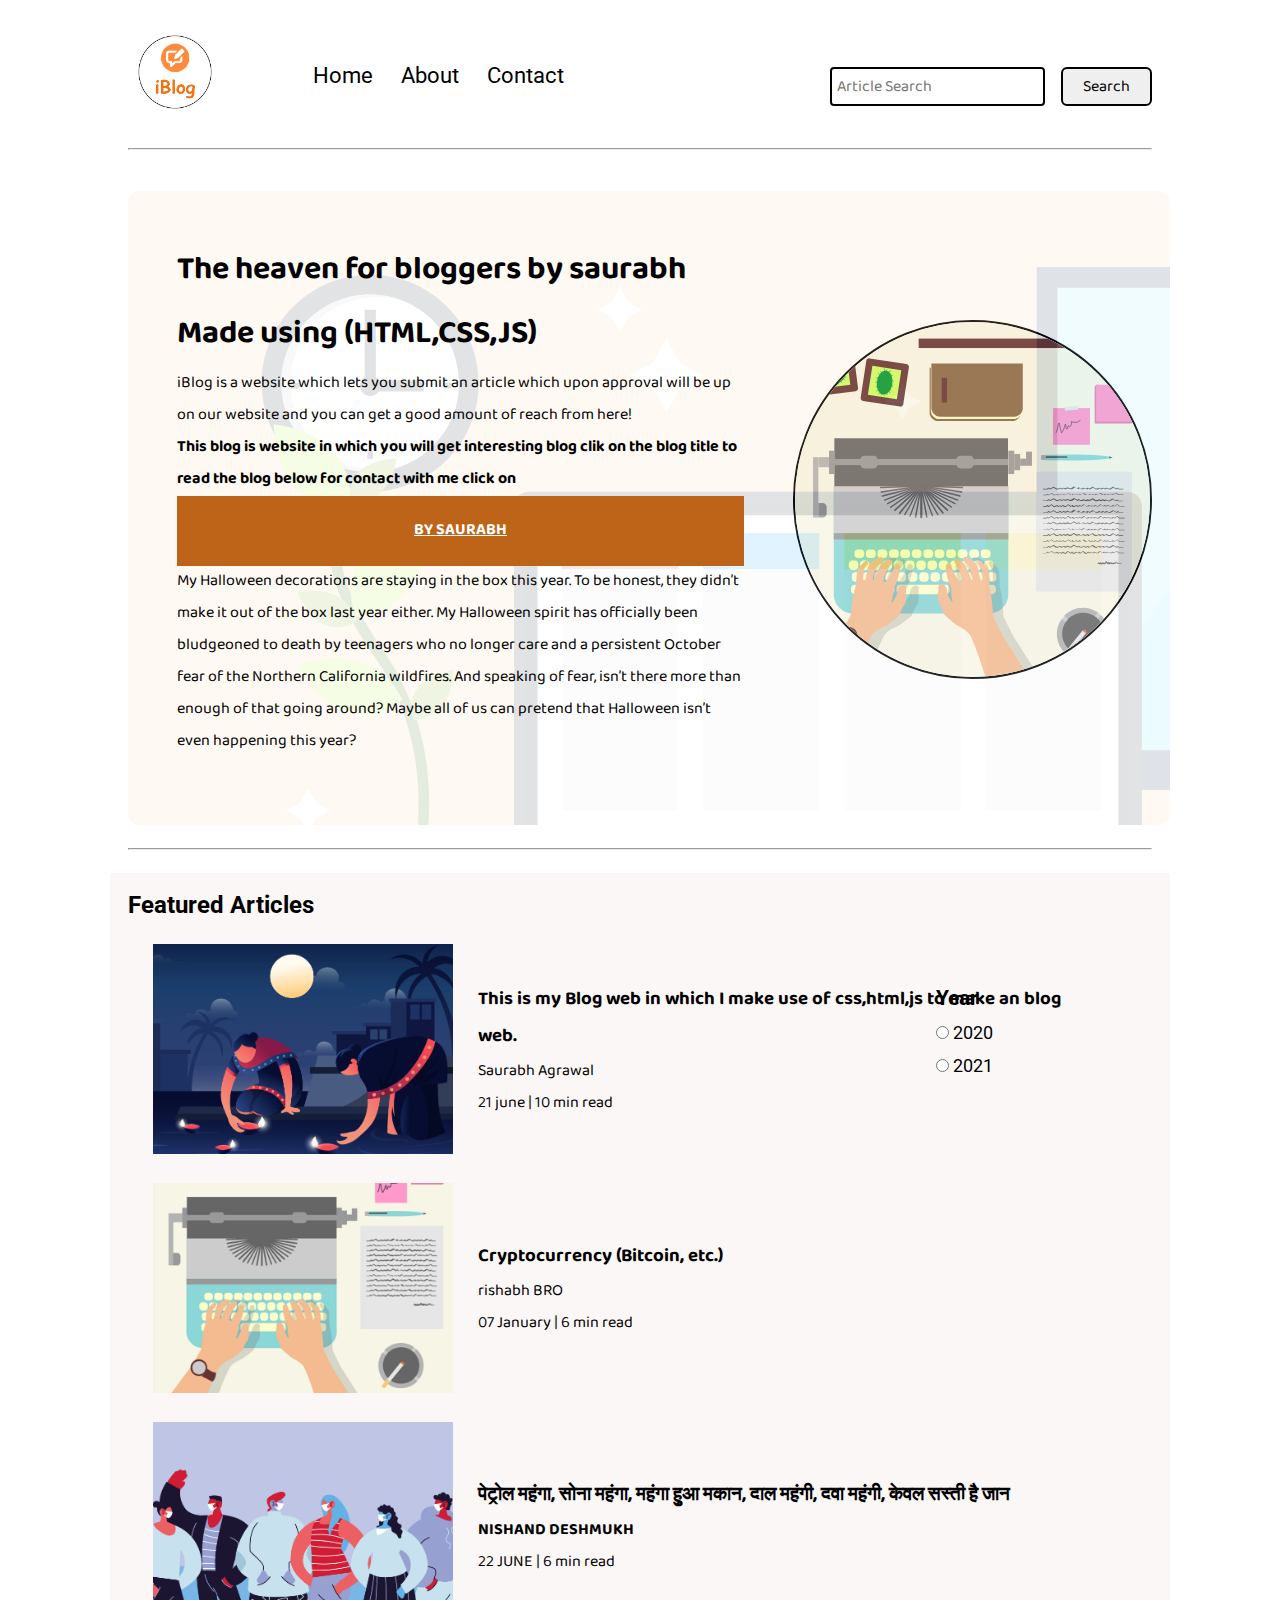
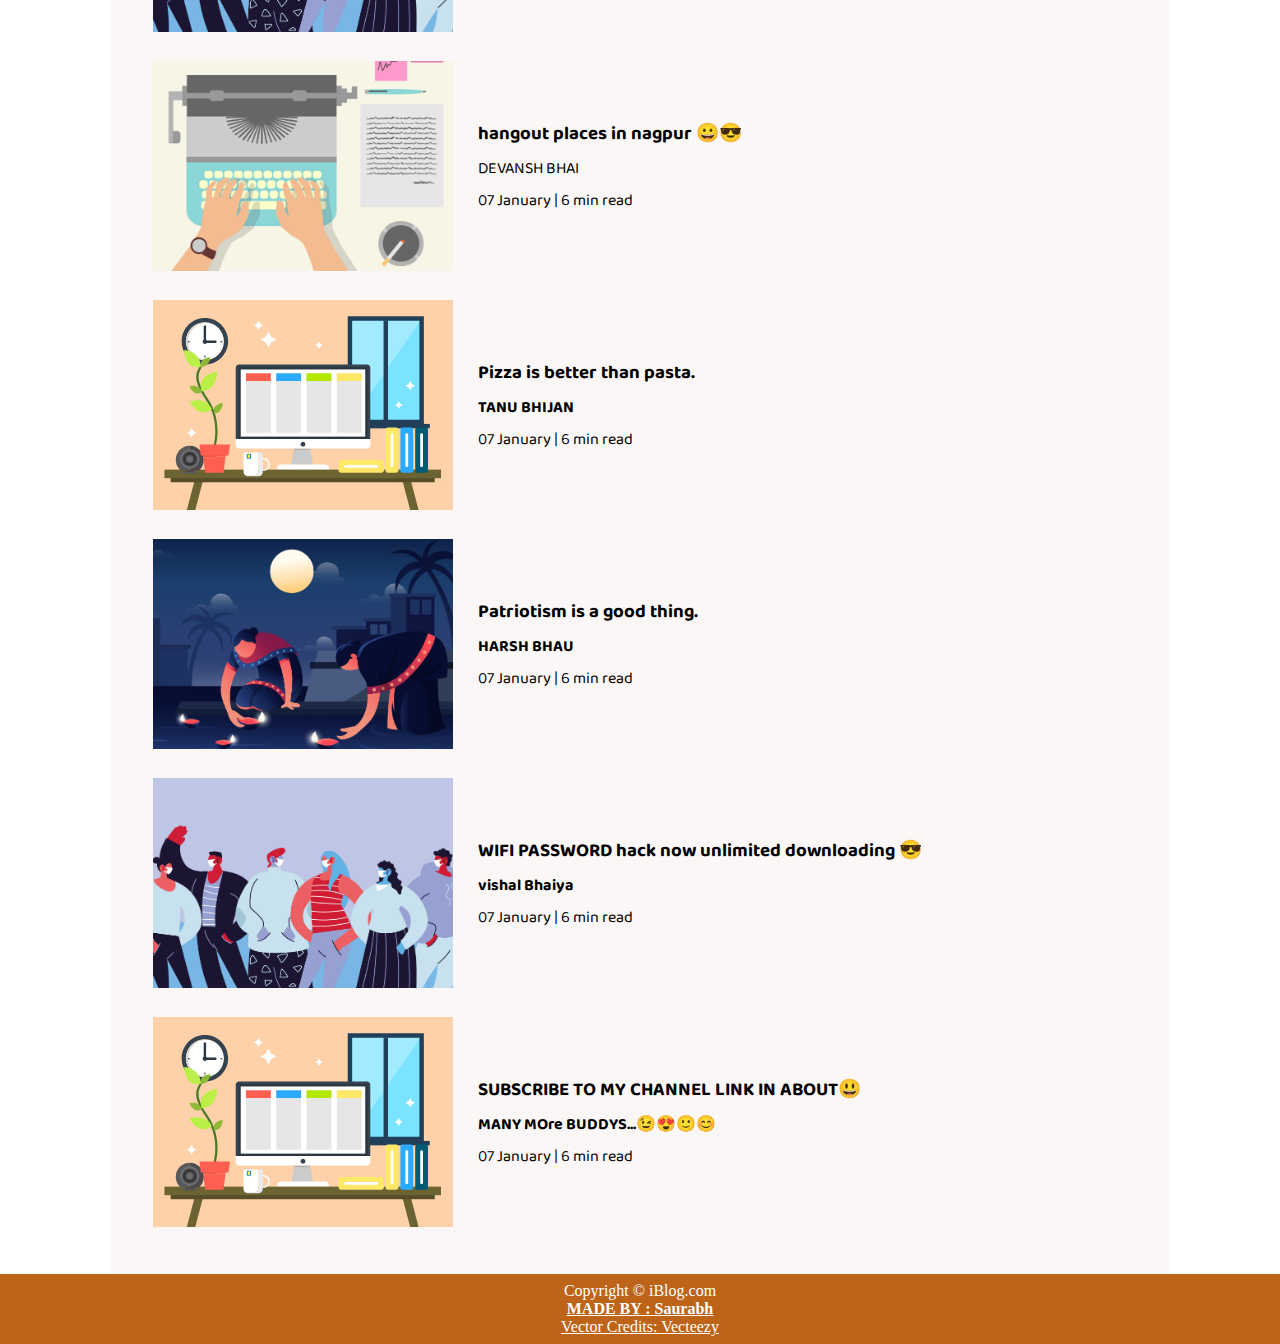
<file: index.html>
<!DOCTYPE html>
<html lang="en">

<head>
    <meta charset="UTF-8">
    <meta name="viewport" content="width=device-width, initial-scale=1.0">
    <link rel="stylesheet" href="css/utils.css">
    <link rel="stylesheet" href="css/style.css">
    <link rel="stylesheet" href="css/mobile.css">
    <title>iBlog - Heaven for bloggers</title>
</head>

<body>
    <nav class="navigation max-width-1 m-auto">
        <div class="nav-left">
            <a href="/">
                <span><img src="img/logo.png" width="94px" alt=""></span>
            </a>
            <ul>
                <li><a href="/">Home</a></li>
                <li><a href="https://www.youtube.com/channel/UCIiskOcdNGhBys2ZQPjeFag" target="_blank">About</a></li>
                <li><a href="/contact.html">Contact</a></li>
            </ul>
        </div>
        <div class="nav-right">
            <form action="/search.html" method="get">
                <input class="form-input" type="text" name="query" placeholder="Article Search">
                <button class="btn">Search</button>
            </form>

        </div>

    </nav>
    <div class="max-width-1 m-auto">
        <hr>
    </div>
    <div class="m-auto content max-width-1 my-2">
        <div class="content-left">
            <h1>The heaven for bloggers by saurabh Made using (HTML,CSS,JS) </h1>
            <p>iBlog is a website which lets you submit an article which upon approval will be up on our website and you
                can get a good amount of reach from here!</p>
            <p><strong>This blog is website in which you will get interesting blog  clik on the blog title to read the blog below for contact with me click on<a class="footer" href="https://www.instagram.com/__.mr.100rabh.__/" target="_blank"> BY SAURABH</a></strong>
                My Halloween decorations are staying in the box this year. To be honest, they didn’t make it out of the
                box last year either. My Halloween spirit has officially been bludgeoned to death by teenagers who no
                longer care and a persistent October fear of the Northern California wildfires. And speaking of fear,
                isn’t there more than enough of that going around? Maybe all of us can pretend that Halloween isn’t even
                happening this year?</p>
        </div>
        <div class="content-right">
            <img src="img/home.svg" alt="iBlog">
        </div>
    </div>

    <div class="max-width-1 m-auto">
        <hr>
    </div>
    <div class="home-articles max-width-1 m-auto font2">
        <h2>Featured Articles</h2>
        <div class="year-box adjust-year">
            <div>
                <h3>Year </h3>
            </div>
            <div>
                <input type="radio" name="year" id=""> 2020
            </div>
            <div>
                <input type="radio" name="year" id=""> 2021
            </div>
        </div>
        <div class="home-article">
            <div class="home-article-img">
                <img src="img/3.png" alt="article">
            </div>
            <div class="home-article-content font1">
                <a href="/blogpost2.html">
                    <h3>This is my Blog web in which I make use of css,html,js to make an blog web.</h3>
                </a>

                <div>Saurabh Agrawal</div>
                <span>21 june | 10 min read</span>
            </div>
        </div>
        <div class="home-article">
            <div class="home-article-img">
                <img src="img/1.png" alt="article">
            </div>
            <div class="home-article-content font1">
                <a href="/blogpost.html">
                    <h3>
                        Cryptocurrency (Bitcoin, etc.)
                    </h3>
                </a>

                <div>rishabh BRO</div>
                <span>07 January | 6 min read</span>
            </div>
        </div>
        <div class="home-article">
            <div class="home-article-img">
                <img src="img/2.png" alt="article">
            </div>
            <div class="home-article-content font1">
                <a href="https://github.com/SaurabhAgrawalofficial/myiblog_/blob/main/blogpost1.html">
                    <h3>
                        पेट्रोल महंगा, सोना महंगा, महंगा हुआ मकान, दाल महंगी, दवा महंगी, केवल सस्ती है जान
                    </h3>
                </a>

                <div><strong>NISHAND DESHMUKH</strong></div>
                <span>22 JUNE | 6 min read</span>
            </div>
        </div>
        <div class="home-article">
            <div class="home-article-img">
                <img src="img/1.png" alt="article">
            </div>
            <div class="home-article-content font1">
                <a href="/blogpost3.html">
                    <h3>hangout places in nagpur 😀😎</h3>
                </a>

                <div>DEVANSH BHAI</div>
                <span>07 January | 6 min read</span>
            </div>
        </div>
        <div class="home-article">
            <div class="home-article-img">
                <img src="img/11.svg" alt="article">
            </div>
            <div class="home-article-content font1">
                <a href="/blogpost.html">
                    <h3>Pizza is better than pasta.</h3>
                </a>

                <div><STRONG>TANU BHIJAN</STRONG> </div>
                <span>07 January | 6 min read</span>
            </div>
        </div>
        <div class="home-article">
            <div class="home-article-img">
                <img src="img/3.png" alt="article">
            </div>
            <div class="home-article-content font1">
                <a href="/blogpost.html">
                    <h3>Patriotism is a good thing.</h3>
                </a>

                <div><strong>HARSH BHAU</strong></div>
                <span>07 January | 6 min read</span>
            </div>
        </div>
        <div class="home-article">
            <div class="home-article-img">
                <img src="img/2.png" alt="article">
            </div>
            <div class="home-article-content font1">
                <a href="/blogpost.html">
                    <h3>WIFI PASSWORD hack now unlimited downloading 😎</h3>
                </a>

                <div><strong>vishal Bhaiya</strong></div>
                <span>07 January | 6 min read</span>
            </div>
        </div>
        <div class="home-article">
            <div class="home-article-img">
                <img src="img/11.svg" alt="article">
            </div>
            <div class="home-article-content font1">
                <a href="/blogpost.html">
                    <h3>SUBSCRIBE TO MY CHANNEL LINK IN ABOUT😃</h3>
                </a>

                <div><strong>MANY MOre BUDDYS...😉😍🙂😊</strong> </div>
                <span>07 January | 6 min read</span>
            </div>
        </div>

    </div>

    <div class="footer">
        <p>Copyright &copy; iBlog.com </p>
        <a href="https://www.instagram.com/__.mr.100rabh.__/"><strong>MADE BY : Saurabh</strong> </a>
        <a href="https://www.vecteezy.com/free-vector/typewriter">Vector Credits: Vecteezy</a>
    </div>
</body>

</html>
</file>
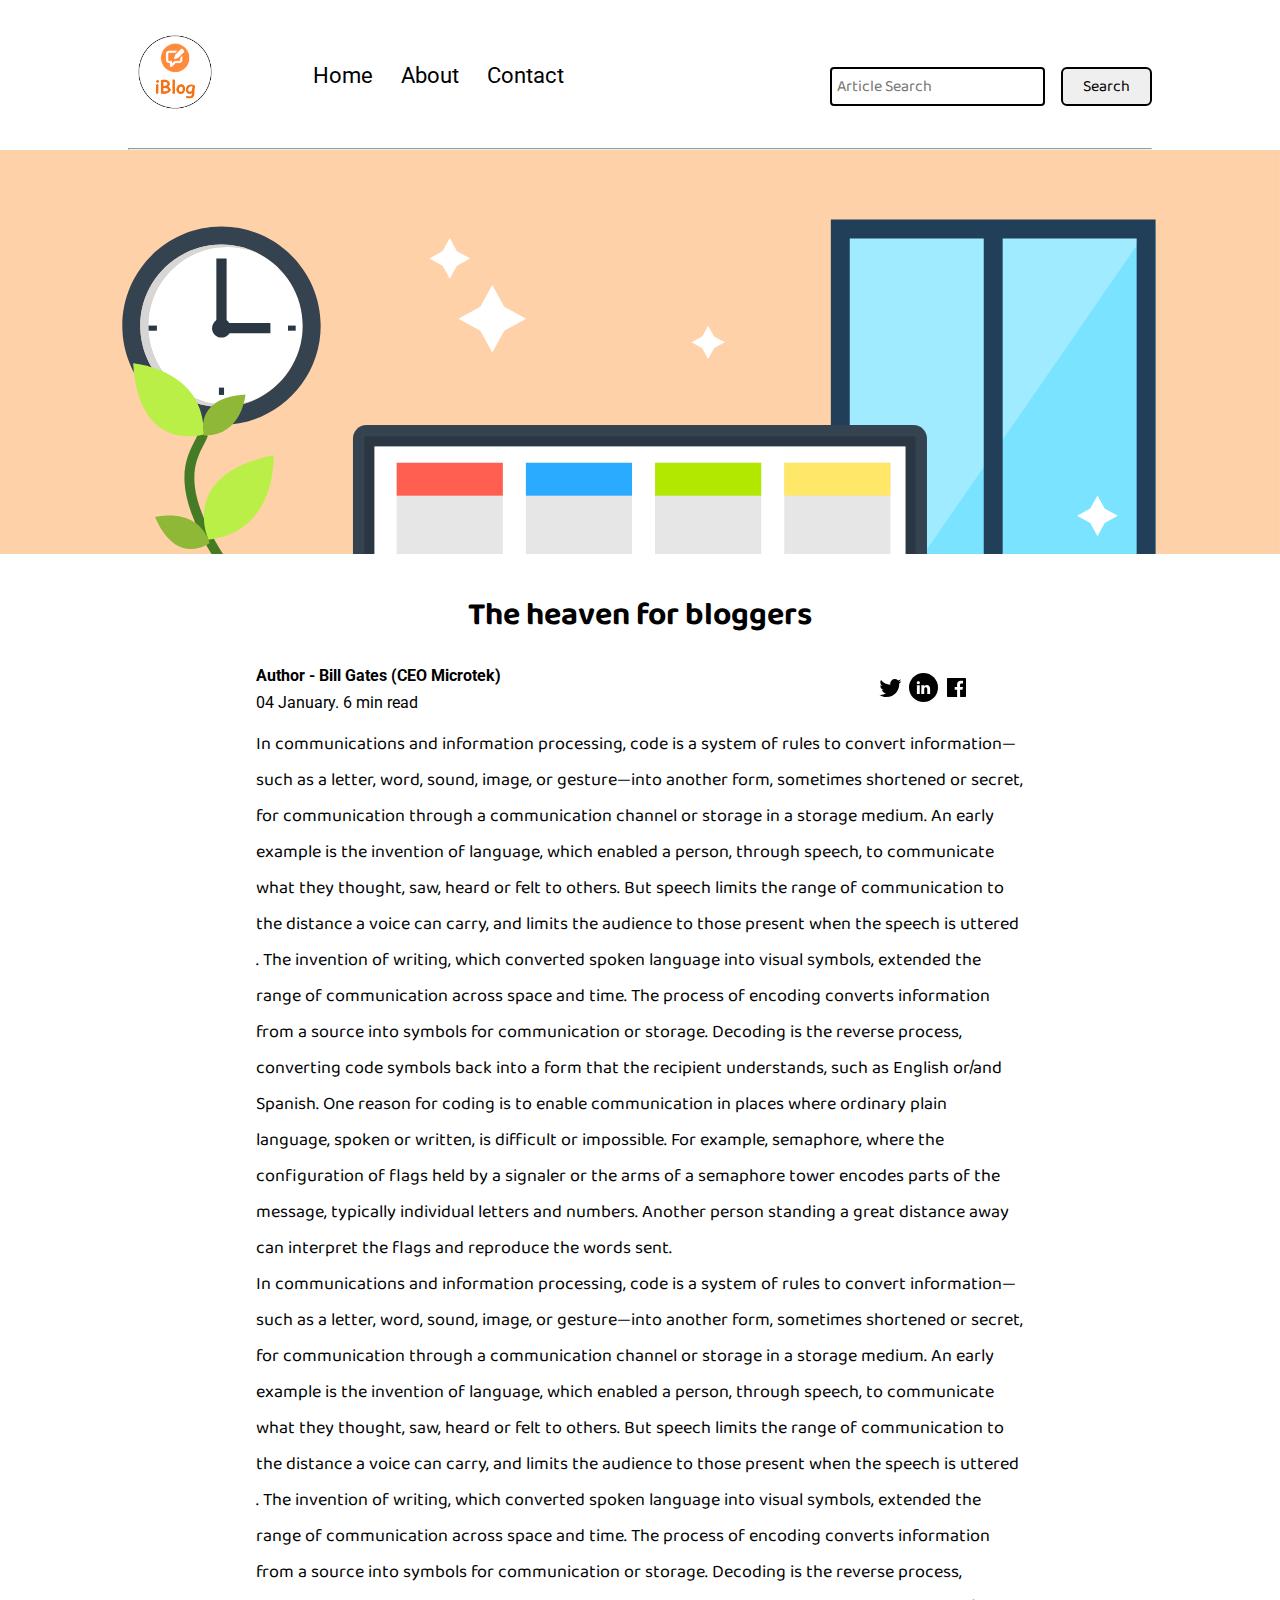
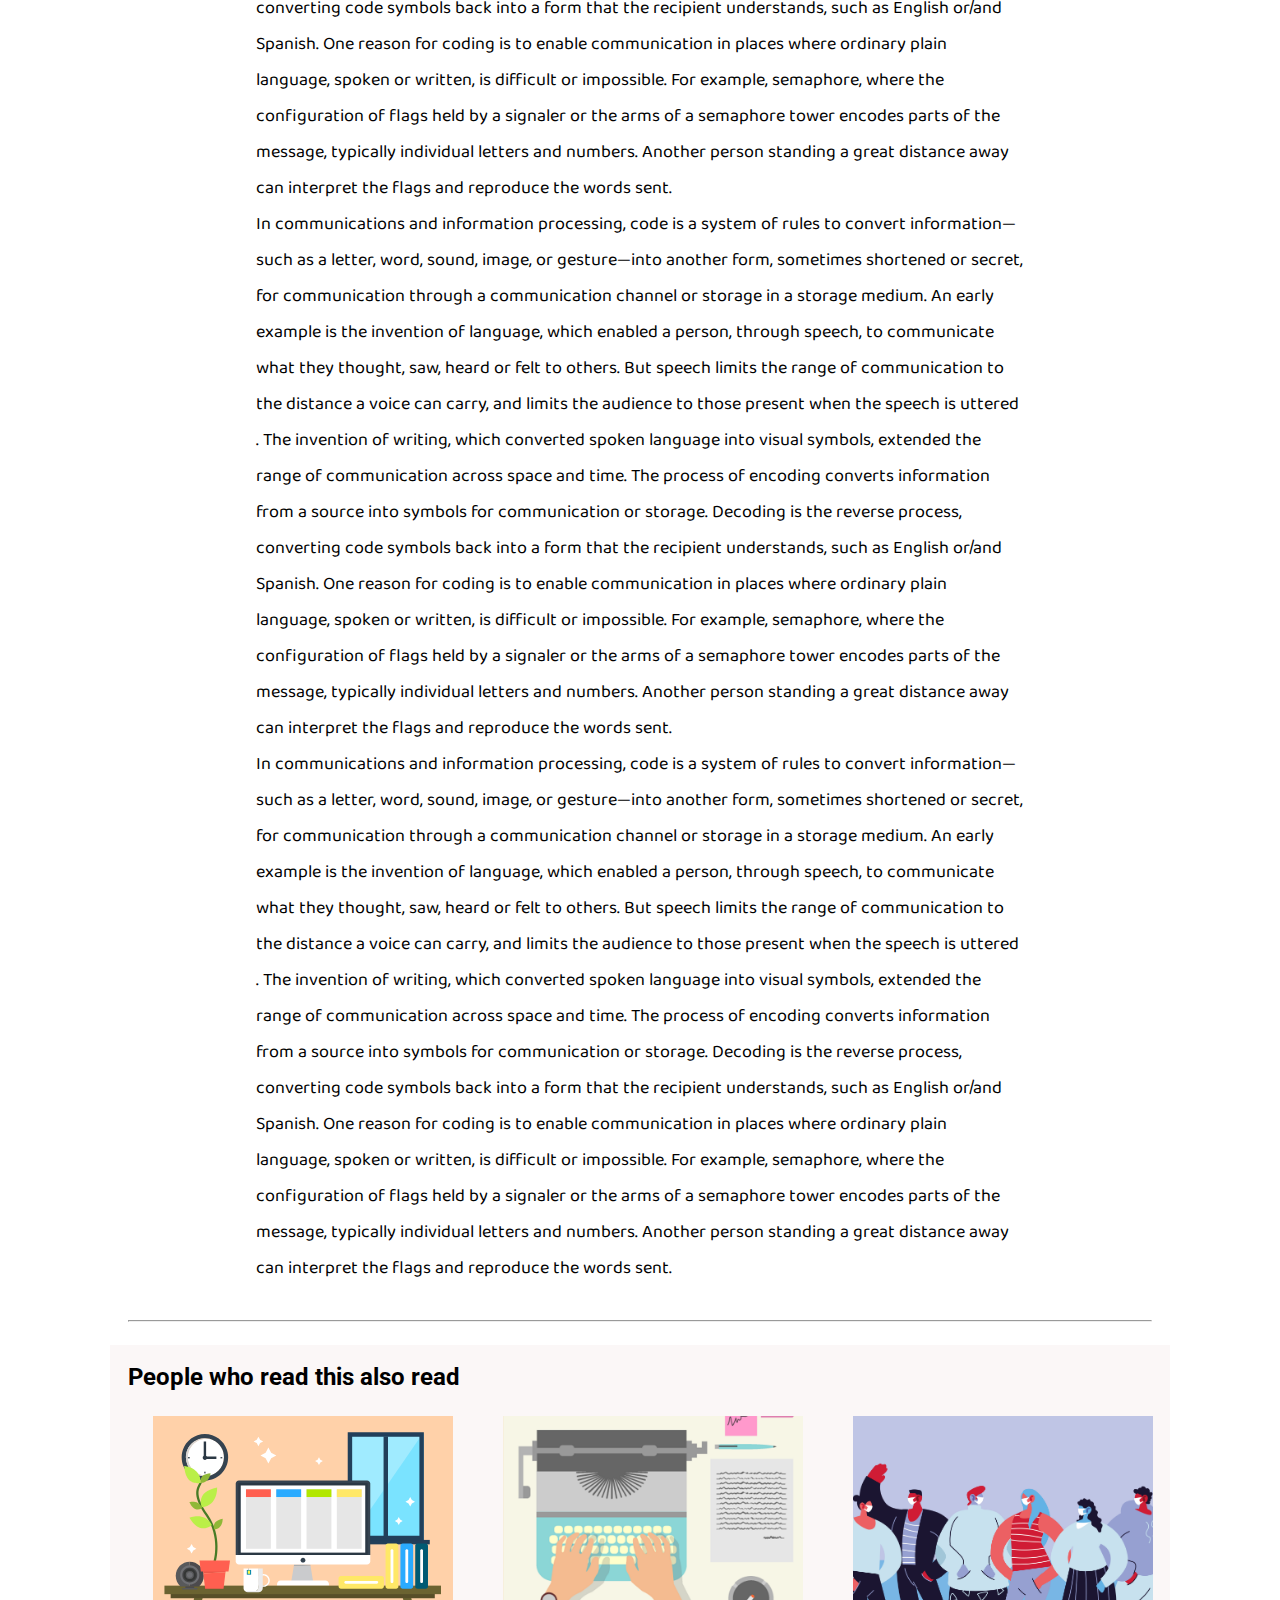
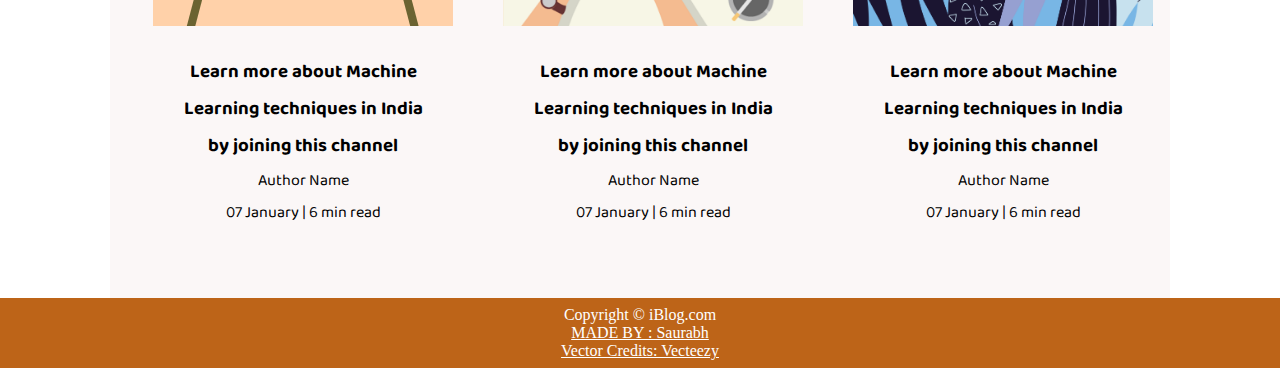
<file: blogpost.html>
<!DOCTYPE html>
<html lang="en">
<head>
    <meta charset="UTF-8">
    <meta name="viewport" content="width=device-width, initial-scale=1.0">
    <link rel="stylesheet" href="css/utils.css">
    <link rel="stylesheet" href="css/style.css">
    <link rel="stylesheet" href="css/blogpost.css">
    <link rel="stylesheet" href="css/mobile.css">
    <title>iBlog - Heaven for bloggers</title>
</head>
<body>
    <nav class="navigation max-width-1 m-auto">
        <div class="nav-left">
            <a href="/">
                <span><img src="img/logo.png" width="94px" alt=""></span>
            </a>
            <ul>
                <li><a href="/">Home</a></li>
                <li><a href="#">About</a></li>
                <li><a href="/contact.html">Contact</a></li>
            </ul>
        </div>
        <div class="nav-right">
            <form action="/search.html" method="get">
                <input class="form-input" type="text" name="query" placeholder="Article Search">
                <button class="btn">Search</button>
            </form>

        </div>

    </nav>
    <div class="max-width-1 m-auto">
        <hr>
    </div>
    <div class="post-img">
        <img src="img/11.svg" alt="">
    </div>
    <div class="m-auto blog-post-content max-width-2 m-auto my-2">
        <h1 class="font1">The heaven for bloggers</h1>
        <div class="blogpost-meta">
            <div class="author-info">
                <div>
                <b>
                  Author - Bill Gates (CEO Microtek)
                </b>
                </div>
                <div>04 January. 6 min read</div>
            </div>
            <div class="social">
                <svg width="29" height="29" class="hk"><path d="M22.05 7.54a4.47 4.47 0 0 0-3.3-1.46 4.53 4.53 0 0 0-4.53 4.53c0 .35.04.7.08 1.05A12.9 12.9 0 0 1 5 6.89a5.1 5.1 0 0 0-.65 2.26c.03 1.6.83 2.99 2.02 3.79a4.3 4.3 0 0 1-2.02-.57v.08a4.55 4.55 0 0 0 3.63 4.44c-.4.08-.8.13-1.21.16l-.81-.08a4.54 4.54 0 0 0 4.2 3.15 9.56 9.56 0 0 1-5.66 1.94l-1.05-.08c2 1.27 4.38 2.02 6.94 2.02 8.3 0 12.86-6.9 12.84-12.85.02-.24 0-.43 0-.65a8.68 8.68 0 0 0 2.26-2.34c-.82.38-1.7.62-2.6.72a4.37 4.37 0 0 0 1.95-2.51c-.84.53-1.81.9-2.83 1.13z"></path></svg>

                <svg style="background: black;
                border-radius: 21px;" width="29" height="29" viewBox="0 0 29 29" fill="none" class="hk"><path d="M5 6.36C5 5.61 5.63 5 6.4 5h16.2c.77 0 1.4.61 1.4 1.36v16.28c0 .75-.63 1.36-1.4 1.36H6.4c-.77 0-1.4-.6-1.4-1.36V6.36z"></path><path fill-rule="evenodd" clip-rule="evenodd" d="M10.76 20.9v-8.57H7.89v8.58h2.87zm-1.44-9.75c1 0 1.63-.65 1.63-1.48-.02-.84-.62-1.48-1.6-1.48-.99 0-1.63.64-1.63 1.48 0 .83.62 1.48 1.59 1.48h.01zM12.35 20.9h2.87v-4.79c0-.25.02-.5.1-.7.2-.5.67-1.04 1.46-1.04 1.04 0 1.46.8 1.46 1.95v4.59h2.87v-4.92c0-2.64-1.42-3.87-3.3-3.87-1.55 0-2.23.86-2.61 1.45h.02v-1.24h-2.87c.04.8 0 8.58 0 8.58z" fill="#fff"></path></svg>

                <svg width="29" height="29" class="hk"><path d="M23.2 5H5.8a.8.8 0 0 0-.8.8V23.2c0 .44.35.8.8.8h9.3v-7.13h-2.38V13.9h2.38v-2.38c0-2.45 1.55-3.66 3.74-3.66 1.05 0 1.95.08 2.2.11v2.57h-1.5c-1.2 0-1.48.57-1.48 1.4v1.96h2.97l-.6 2.97h-2.37l.05 7.12h5.1a.8.8 0 0 0 .79-.8V5.8a.8.8 0 0 0-.8-.79"></path></svg>

            </div>
        </div>
         <p class="font1">In communications and information processing, code is a system of rules to convert information—such as a letter, word, sound, image, or gesture—into another form, sometimes shortened or secret, for communication through a communication channel or storage in a storage medium. An early example is the invention of language, which enabled a person, through speech, to communicate what they thought, saw, heard or felt to others. But speech limits the range of communication to the distance a voice can carry, and limits the audience to those present when the speech is uttered . The invention of writing, which converted spoken language into visual symbols, extended the range of communication across space and time.

            The process of encoding converts information from a source into symbols for communication or storage. Decoding is the reverse process, converting code symbols back into a form that the recipient understands, such as English or/and Spanish.
            
            One reason for coding is to enable communication in places where ordinary plain language, spoken or written, is difficult or impossible. For example, semaphore, where the configuration of flags held by a signaler or the arms of a semaphore tower encodes parts of the message, typically individual letters and numbers. Another person standing a great distance away can interpret the flags and reproduce the words sent.</p>
         <p class="font1">In communications and information processing, code is a system of rules to convert information—such as a letter, word, sound, image, or gesture—into another form, sometimes shortened or secret, for communication through a communication channel or storage in a storage medium. An early example is the invention of language, which enabled a person, through speech, to communicate what they thought, saw, heard or felt to others. But speech limits the range of communication to the distance a voice can carry, and limits the audience to those present when the speech is uttered . The invention of writing, which converted spoken language into visual symbols, extended the range of communication across space and time.

            The process of encoding converts information from a source into symbols for communication or storage. Decoding is the reverse process, converting code symbols back into a form that the recipient understands, such as English or/and Spanish.
            
            One reason for coding is to enable communication in places where ordinary plain language, spoken or written, is difficult or impossible. For example, semaphore, where the configuration of flags held by a signaler or the arms of a semaphore tower encodes parts of the message, typically individual letters and numbers. Another person standing a great distance away can interpret the flags and reproduce the words sent.</p>
         <p class="font1">In communications and information processing, code is a system of rules to convert information—such as a letter, word, sound, image, or gesture—into another form, sometimes shortened or secret, for communication through a communication channel or storage in a storage medium. An early example is the invention of language, which enabled a person, through speech, to communicate what they thought, saw, heard or felt to others. But speech limits the range of communication to the distance a voice can carry, and limits the audience to those present when the speech is uttered . The invention of writing, which converted spoken language into visual symbols, extended the range of communication across space and time.

            The process of encoding converts information from a source into symbols for communication or storage. Decoding is the reverse process, converting code symbols back into a form that the recipient understands, such as English or/and Spanish.
            
            One reason for coding is to enable communication in places where ordinary plain language, spoken or written, is difficult or impossible. For example, semaphore, where the configuration of flags held by a signaler or the arms of a semaphore tower encodes parts of the message, typically individual letters and numbers. Another person standing a great distance away can interpret the flags and reproduce the words sent.</p>
         <p class="font1">In communications and information processing, code is a system of rules to convert information—such as a letter, word, sound, image, or gesture—into another form, sometimes shortened or secret, for communication through a communication channel or storage in a storage medium. An early example is the invention of language, which enabled a person, through speech, to communicate what they thought, saw, heard or felt to others. But speech limits the range of communication to the distance a voice can carry, and limits the audience to those present when the speech is uttered . The invention of writing, which converted spoken language into visual symbols, extended the range of communication across space and time.

            The process of encoding converts information from a source into symbols for communication or storage. Decoding is the reverse process, converting code symbols back into a form that the recipient understands, such as English or/and Spanish.
            
            One reason for coding is to enable communication in places where ordinary plain language, spoken or written, is difficult or impossible. For example, semaphore, where the configuration of flags held by a signaler or the arms of a semaphore tower encodes parts of the message, typically individual letters and numbers. Another person standing a great distance away can interpret the flags and reproduce the words sent.</p>
    </div>

    <div class="max-width-1 m-auto"><hr></div>
    <div class="home-articles max-width-1 m-auto font2">
        <h2>People who read this also read</h2>
        <div class="row">

       
        <div class="home-article more-post">
            <div class="home-article-img">
                <img src="img/11.svg" alt="article">
            </div>
            <div class="home-article-content font1 center">
                <a href="/blogpost.html"><h3>Learn more about Machine Learning techniques in India by joining this channel</h3></a>
                
                <div>Author Name</div>
                <span>07 January | 6 min read</span>
            </div>
        </div>
        <div class="home-article more-post">
            <div class="home-article-img">
                <img src="img/1.png" alt="article">
            </div>
            <div class="home-article-content font1 center">
                <a href="/blogpost.html"><h3>Learn more about Machine Learning techniques in India by joining this channel</h3></a>
                
                <div>Author Name</div>
                <span>07 January | 6 min read</span>
            </div>
        </div>
        <div class="home-article more-post">
            <div class="home-article-img">
                <img src="img/2.png" alt="article">
            </div>
            <div class="home-article-content font1 center">
                <a href="/blogpost.html"><h3>Learn more about Machine Learning techniques in India by joining this channel</h3></a>
                
                <div>Author Name</div>
                <span>07 January | 6 min read</span>
            </div>
        </div>
        
    </div>
    </div>

    <div class="footer">
        <p>Copyright &copy; iBlog.com </p>
        <a href="https://www.instagram.com/__.mr.100rabh.__/">MADE BY : Saurabh </a>
         <a href="https://www.vecteezy.com/free-vector/typewriter">Vector Credits: Vecteezy</a> 

    </div>
</body>
</html>
</file>
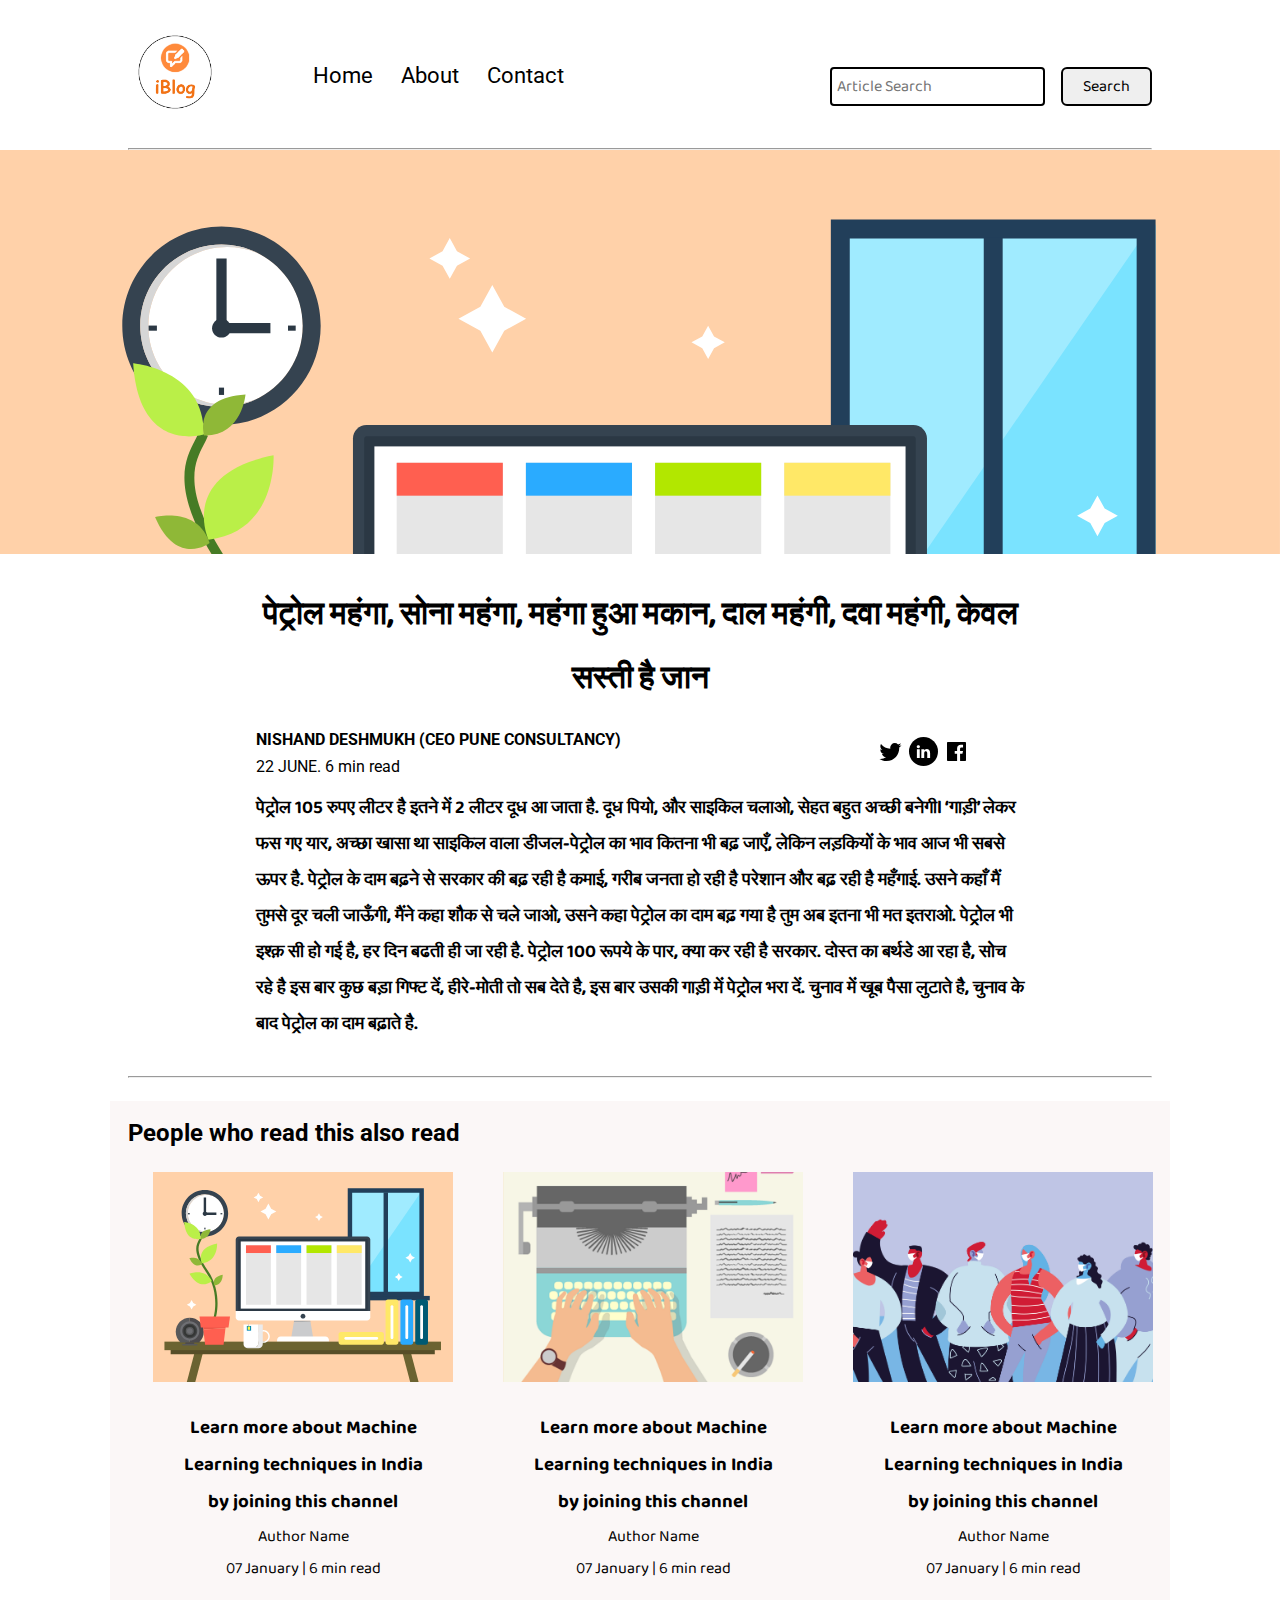
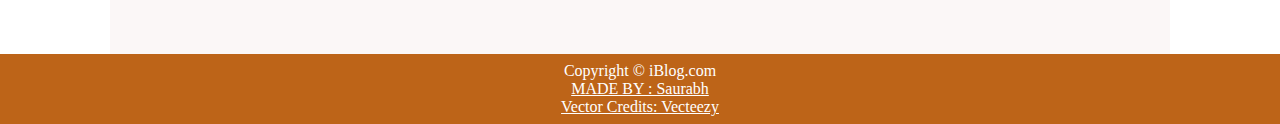
<file: blogpost1.html>
<!DOCTYPE html>
<html lang="en">
<head>
    <meta charset="UTF-8">
    <meta name="viewport" content="width=device-width, initial-scale=1.0">
    <link rel="stylesheet" href="css/utils.css">
    <link rel="stylesheet" href="css/style.css">
    <link rel="stylesheet" href="css/blogpost.css">
    <link rel="stylesheet" href="css/mobile.css">
    <title>iBlog - Heaven for bloggers</title>
</head>
<body>
    <nav class="navigation max-width-1 m-auto">
        <div class="nav-left">
            <a href="/">
                <span><img src="img/logo.png" width="94px" alt=""></span>
            </a>
            <ul>
                <li><a href="/">Home</a></li>
                <li><a href="#">About</a></li>
                <li><a href="/contact.html">Contact</a></li>
            </ul>
        </div>
        <div class="nav-right">
            <form action="/search.html" method="get">
                <input class="form-input" type="text" name="query" placeholder="Article Search">
                <button class="btn">Search</button>
            </form>

        </div>

    </nav>
    <div class="max-width-1 m-auto">
        <hr>
    </div>
    <div class="post-img">
        <img src="img/11.svg" alt="">
    </div>
    <div class="m-auto blog-post-content max-width-2 m-auto my-2">
        <h1 class="font1">पेट्रोल महंगा, सोना महंगा, महंगा हुआ मकान, दाल महंगी, दवा महंगी, केवल सस्ती है जान
        </h3></h1>
        <div class="blogpost-meta">
            <div class="author-info">
                <div>
                <b>
                  NISHAND DESHMUKH (CEO PUNE CONSULTANCY) 
                </b>
                </div>
                <div>22 JUNE. 6 min read</div>
            </div>
            <div class="social">
                <svg width="29" height="29" class="hk"><path d="M22.05 7.54a4.47 4.47 0 0 0-3.3-1.46 4.53 4.53 0 0 0-4.53 4.53c0 .35.04.7.08 1.05A12.9 12.9 0 0 1 5 6.89a5.1 5.1 0 0 0-.65 2.26c.03 1.6.83 2.99 2.02 3.79a4.3 4.3 0 0 1-2.02-.57v.08a4.55 4.55 0 0 0 3.63 4.44c-.4.08-.8.13-1.21.16l-.81-.08a4.54 4.54 0 0 0 4.2 3.15 9.56 9.56 0 0 1-5.66 1.94l-1.05-.08c2 1.27 4.38 2.02 6.94 2.02 8.3 0 12.86-6.9 12.84-12.85.02-.24 0-.43 0-.65a8.68 8.68 0 0 0 2.26-2.34c-.82.38-1.7.62-2.6.72a4.37 4.37 0 0 0 1.95-2.51c-.84.53-1.81.9-2.83 1.13z"></path></svg>

                <svg style="background: black;
                border-radius: 21px;" width="29" height="29" viewBox="0 0 29 29" fill="none" class="hk"><path d="M5 6.36C5 5.61 5.63 5 6.4 5h16.2c.77 0 1.4.61 1.4 1.36v16.28c0 .75-.63 1.36-1.4 1.36H6.4c-.77 0-1.4-.6-1.4-1.36V6.36z"></path><path fill-rule="evenodd" clip-rule="evenodd" d="M10.76 20.9v-8.57H7.89v8.58h2.87zm-1.44-9.75c1 0 1.63-.65 1.63-1.48-.02-.84-.62-1.48-1.6-1.48-.99 0-1.63.64-1.63 1.48 0 .83.62 1.48 1.59 1.48h.01zM12.35 20.9h2.87v-4.79c0-.25.02-.5.1-.7.2-.5.67-1.04 1.46-1.04 1.04 0 1.46.8 1.46 1.95v4.59h2.87v-4.92c0-2.64-1.42-3.87-3.3-3.87-1.55 0-2.23.86-2.61 1.45h.02v-1.24h-2.87c.04.8 0 8.58 0 8.58z" fill="#fff"></path></svg>

                <svg width="29" height="29" class="hk"><path d="M23.2 5H5.8a.8.8 0 0 0-.8.8V23.2c0 .44.35.8.8.8h9.3v-7.13h-2.38V13.9h2.38v-2.38c0-2.45 1.55-3.66 3.74-3.66 1.05 0 1.95.08 2.2.11v2.57h-1.5c-1.2 0-1.48.57-1.48 1.4v1.96h2.97l-.6 2.97h-2.37l.05 7.12h5.1a.8.8 0 0 0 .79-.8V5.8a.8.8 0 0 0-.8-.79"></path></svg>

            </div>
        </div>
         <p class="font1">
             <strong>पेट्रोल 105 रुपए लीटर है इतने में 2 लीटर दूध आ जाता है.
            दूध पियो, और साइकिल चलाओ, सेहत बहुत अच्छी बनेगी।
            ‘गाड़ी’ लेकर फस गए यार, अच्छा खासा था साइकिल वाला 
                डीजल-पेट्रोल का भाव कितना भी बढ़ जाएँ,
लेकिन लड़कियों के भाव आज भी सबसे ऊपर है.

पेट्रोल के दाम बढ़ने से सरकार की बढ़ रही है कमाई,
गरीब जनता हो रही है परेशान और बढ़ रही है महँगाई.

उसने कहाँ मैं तुमसे दूर चली जाऊँगी,
मैंने कहा शौक से चले जाओ,
उसने कहा पेट्रोल का दाम बढ़ गया है
तुम अब इतना भी मत इतराओ.
पेट्रोल भी इश्क़ सी हो गई है,
हर दिन बढती ही जा रही है.

पेट्रोल 100 रूपये के पार,
क्या कर रही है सरकार.

दोस्त का बर्थडे आ रहा है,
सोच रहे है इस बार कुछ बड़ा गिफ्ट दें,
हीरे-मोती तो सब देते है,
इस बार उसकी गाड़ी में पेट्रोल भरा दें.

चुनाव में खूब पैसा लुटाते है,
चुनाव के बाद पेट्रोल का दाम बढ़ाते है.</strong>
            </p>
        </p>
         
    </div>

    <div class="max-width-1 m-auto"><hr></div>
    <div class="home-articles max-width-1 m-auto font2">
        <h2>People who read this also read</h2>
        <div class="row">

       
        <div class="home-article more-post">
            <div class="home-article-img">
                <img src="img/11.svg" alt="article">
            </div>
            <div class="home-article-content font1 center">
                <a href="/blogpost.html"><h3>Learn more about Machine Learning techniques in India by joining this channel</h3></a>
                
                <div>Author Name</div>
                <span>07 January | 6 min read</span>
            </div>
        </div>
        <div class="home-article more-post">
            <div class="home-article-img">
                <img src="img/1.png" alt="article">
            </div>
            <div class="home-article-content font1 center">
                <a href="/blogpost.html"><h3>Learn more about Machine Learning techniques in India by joining this channel</h3></a>
                
                <div>Author Name</div>
                <span>07 January | 6 min read</span>
            </div>
        </div>
        <div class="home-article more-post">
            <div class="home-article-img">
                <img src="img/2.png" alt="article">
            </div>
            <div class="home-article-content font1 center">
                <a href="/blogpost.html"><h3>Learn more about Machine Learning techniques in India by joining this channel</h3></a>
                
                <div>Author Name</div>
                <span>07 January | 6 min read</span>
            </div>
        </div>
        
    </div>
    </div>

    <div class="footer">
        <p>Copyright &copy; iBlog.com </p>
        <a href="https://www.instagram.com/__.mr.100rabh.__/">MADE BY : Saurabh </a>
         <a href="https://www.vecteezy.com/free-vector/typewriter">Vector Credits: Vecteezy</a> 

    </div>
</body>
</html>
</file>
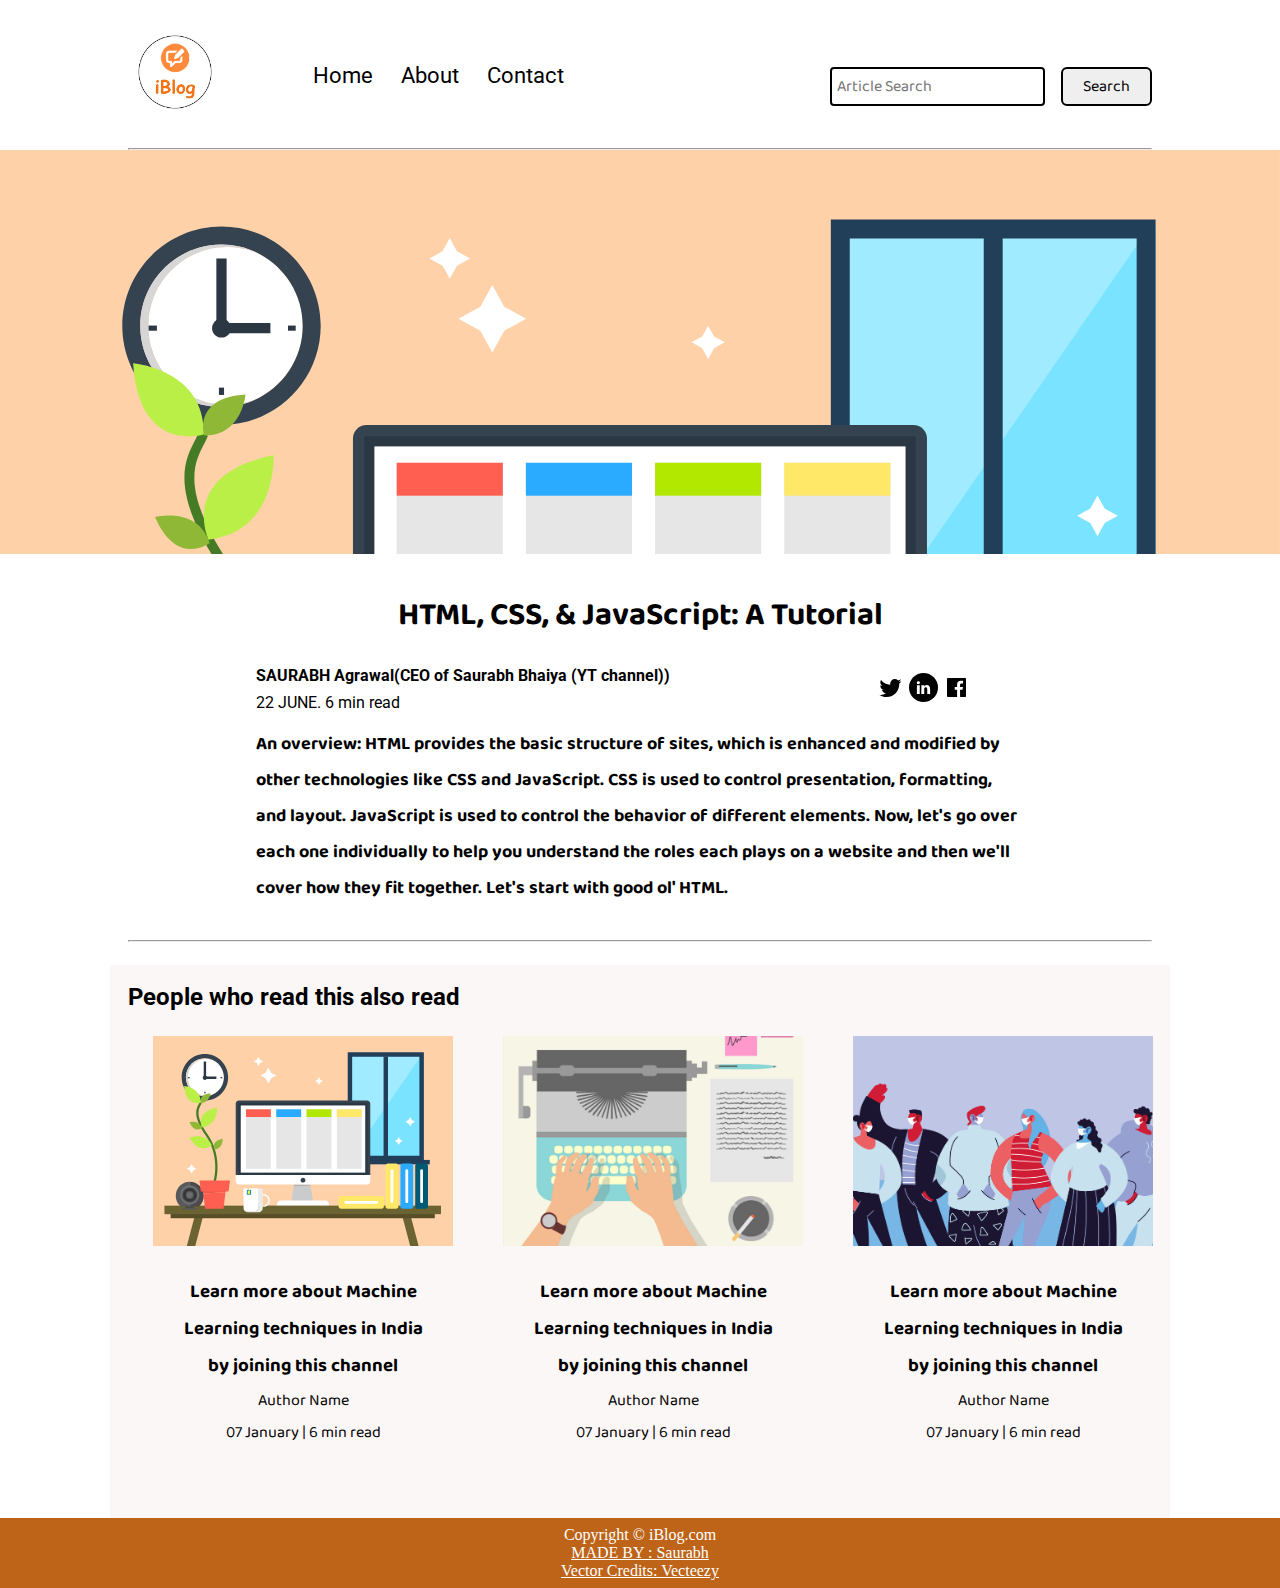
<file: blogpost2.html>
<!DOCTYPE html>
<html lang="en">
<head>
    <meta charset="UTF-8">
    <meta name="viewport" content="width=device-width, initial-scale=1.0">
    <link rel="stylesheet" href="css/utils.css">
    <link rel="stylesheet" href="css/style.css">
    <link rel="stylesheet" href="css/blogpost.css">
    <link rel="stylesheet" href="css/mobile.css">
    <title>iBlog - Heaven for bloggers</title>
</head>
<body>
    <nav class="navigation max-width-1 m-auto">
        <div class="nav-left">
            <a href="/">
                <span><img src="img/logo.png" width="94px" alt=""></span>
            </a>
            <ul>
                <li><a href="/">Home</a></li>
                <li><a href="#">About</a></li>
                <li><a href="/contact.html">Contact</a></li>
            </ul>
        </div>
        <div class="nav-right">
            <form action="/search.html" method="get">
                <input class="form-input" type="text" name="query" placeholder="Article Search">
                <button class="btn">Search</button>
            </form>

        </div>

    </nav>
    <div class="max-width-1 m-auto">
        <hr>
    </div>
    <div class="post-img">
        <img src="img/11.svg" alt="">
    </div>
    <div class="m-auto blog-post-content max-width-2 m-auto my-2">
        <h1 class="font1">HTML, CSS, & JavaScript: A Tutorial
        </h3></h1>
        <div class="blogpost-meta">
            <div class="author-info">
                <div>
                <b>
                  SAURABH Agrawal(CEO of Saurabh Bhaiya (YT channel)) 
                </b>
                </div>
                <div>22 JUNE. 6 min read</div>
            </div>
            <div class="social">
                <svg width="29" height="29" class="hk"><path d="M22.05 7.54a4.47 4.47 0 0 0-3.3-1.46 4.53 4.53 0 0 0-4.53 4.53c0 .35.04.7.08 1.05A12.9 12.9 0 0 1 5 6.89a5.1 5.1 0 0 0-.65 2.26c.03 1.6.83 2.99 2.02 3.79a4.3 4.3 0 0 1-2.02-.57v.08a4.55 4.55 0 0 0 3.63 4.44c-.4.08-.8.13-1.21.16l-.81-.08a4.54 4.54 0 0 0 4.2 3.15 9.56 9.56 0 0 1-5.66 1.94l-1.05-.08c2 1.27 4.38 2.02 6.94 2.02 8.3 0 12.86-6.9 12.84-12.85.02-.24 0-.43 0-.65a8.68 8.68 0 0 0 2.26-2.34c-.82.38-1.7.62-2.6.72a4.37 4.37 0 0 0 1.95-2.51c-.84.53-1.81.9-2.83 1.13z"></path></svg>

                <svg style="background: black;
                border-radius: 21px;" width="29" height="29" viewBox="0 0 29 29" fill="none" class="hk"><path d="M5 6.36C5 5.61 5.63 5 6.4 5h16.2c.77 0 1.4.61 1.4 1.36v16.28c0 .75-.63 1.36-1.4 1.36H6.4c-.77 0-1.4-.6-1.4-1.36V6.36z"></path><path fill-rule="evenodd" clip-rule="evenodd" d="M10.76 20.9v-8.57H7.89v8.58h2.87zm-1.44-9.75c1 0 1.63-.65 1.63-1.48-.02-.84-.62-1.48-1.6-1.48-.99 0-1.63.64-1.63 1.48 0 .83.62 1.48 1.59 1.48h.01zM12.35 20.9h2.87v-4.79c0-.25.02-.5.1-.7.2-.5.67-1.04 1.46-1.04 1.04 0 1.46.8 1.46 1.95v4.59h2.87v-4.92c0-2.64-1.42-3.87-3.3-3.87-1.55 0-2.23.86-2.61 1.45h.02v-1.24h-2.87c.04.8 0 8.58 0 8.58z" fill="#fff"></path></svg>

                <svg width="29" height="29" class="hk"><path d="M23.2 5H5.8a.8.8 0 0 0-.8.8V23.2c0 .44.35.8.8.8h9.3v-7.13h-2.38V13.9h2.38v-2.38c0-2.45 1.55-3.66 3.74-3.66 1.05 0 1.95.08 2.2.11v2.57h-1.5c-1.2 0-1.48.57-1.48 1.4v1.96h2.97l-.6 2.97h-2.37l.05 7.12h5.1a.8.8 0 0 0 .79-.8V5.8a.8.8 0 0 0-.8-.79"></path></svg>

            </div>
        </div>
         <p class="font1">
             <strong>An overview:

                HTML provides the basic structure of sites, which is enhanced and modified by other technologies like CSS and JavaScript.
                CSS is used to control presentation, formatting, and layout.
                JavaScript is used to control the behavior of different elements.
                Now, let's go over each one individually to help you understand the roles each plays on a website and then we'll cover how they fit together. Let's start with good ol' HTML.
                </strong>
            </p>
        </p>
         
    </div>

    <div class="max-width-1 m-auto"><hr></div>
    <div class="home-articles max-width-1 m-auto font2">
        <h2>People who read this also read</h2>
        <div class="row">

       
        <div class="home-article more-post">
            <div class="home-article-img">
                <img src="img/11.svg" alt="article">
            </div>
            <div class="home-article-content font1 center">
                <a href="/blogpost.html"><h3>Learn more about Machine Learning techniques in India by joining this channel</h3></a>
                
                <div>Author Name</div>
                <span>07 January | 6 min read</span>
            </div>
        </div>
        <div class="home-article more-post">
            <div class="home-article-img">
                <img src="img/1.png" alt="article">
            </div>
            <div class="home-article-content font1 center">
                <a href="/blogpost.html"><h3>Learn more about Machine Learning techniques in India by joining this channel</h3></a>
                
                <div>Author Name</div>
                <span>07 January | 6 min read</span>
            </div>
        </div>
        <div class="home-article more-post">
            <div class="home-article-img">
                <img src="img/2.png" alt="article">
            </div>
            <div class="home-article-content font1 center">
                <a href="/blogpost.html"><h3>Learn more about Machine Learning techniques in India by joining this channel</h3></a>
                
                <div>Author Name</div>
                <span>07 January | 6 min read</span>
            </div>
        </div>
        
    </div>
    </div>

    <div class="footer">
        <p>Copyright &copy; iBlog.com </p>
        <a href="https://www.instagram.com/__.mr.100rabh.__/">MADE BY : Saurabh </a>
         <a href="https://www.vecteezy.com/free-vector/typewriter">Vector Credits: Vecteezy</a> 

    </div>
</body>
</html>
</file>
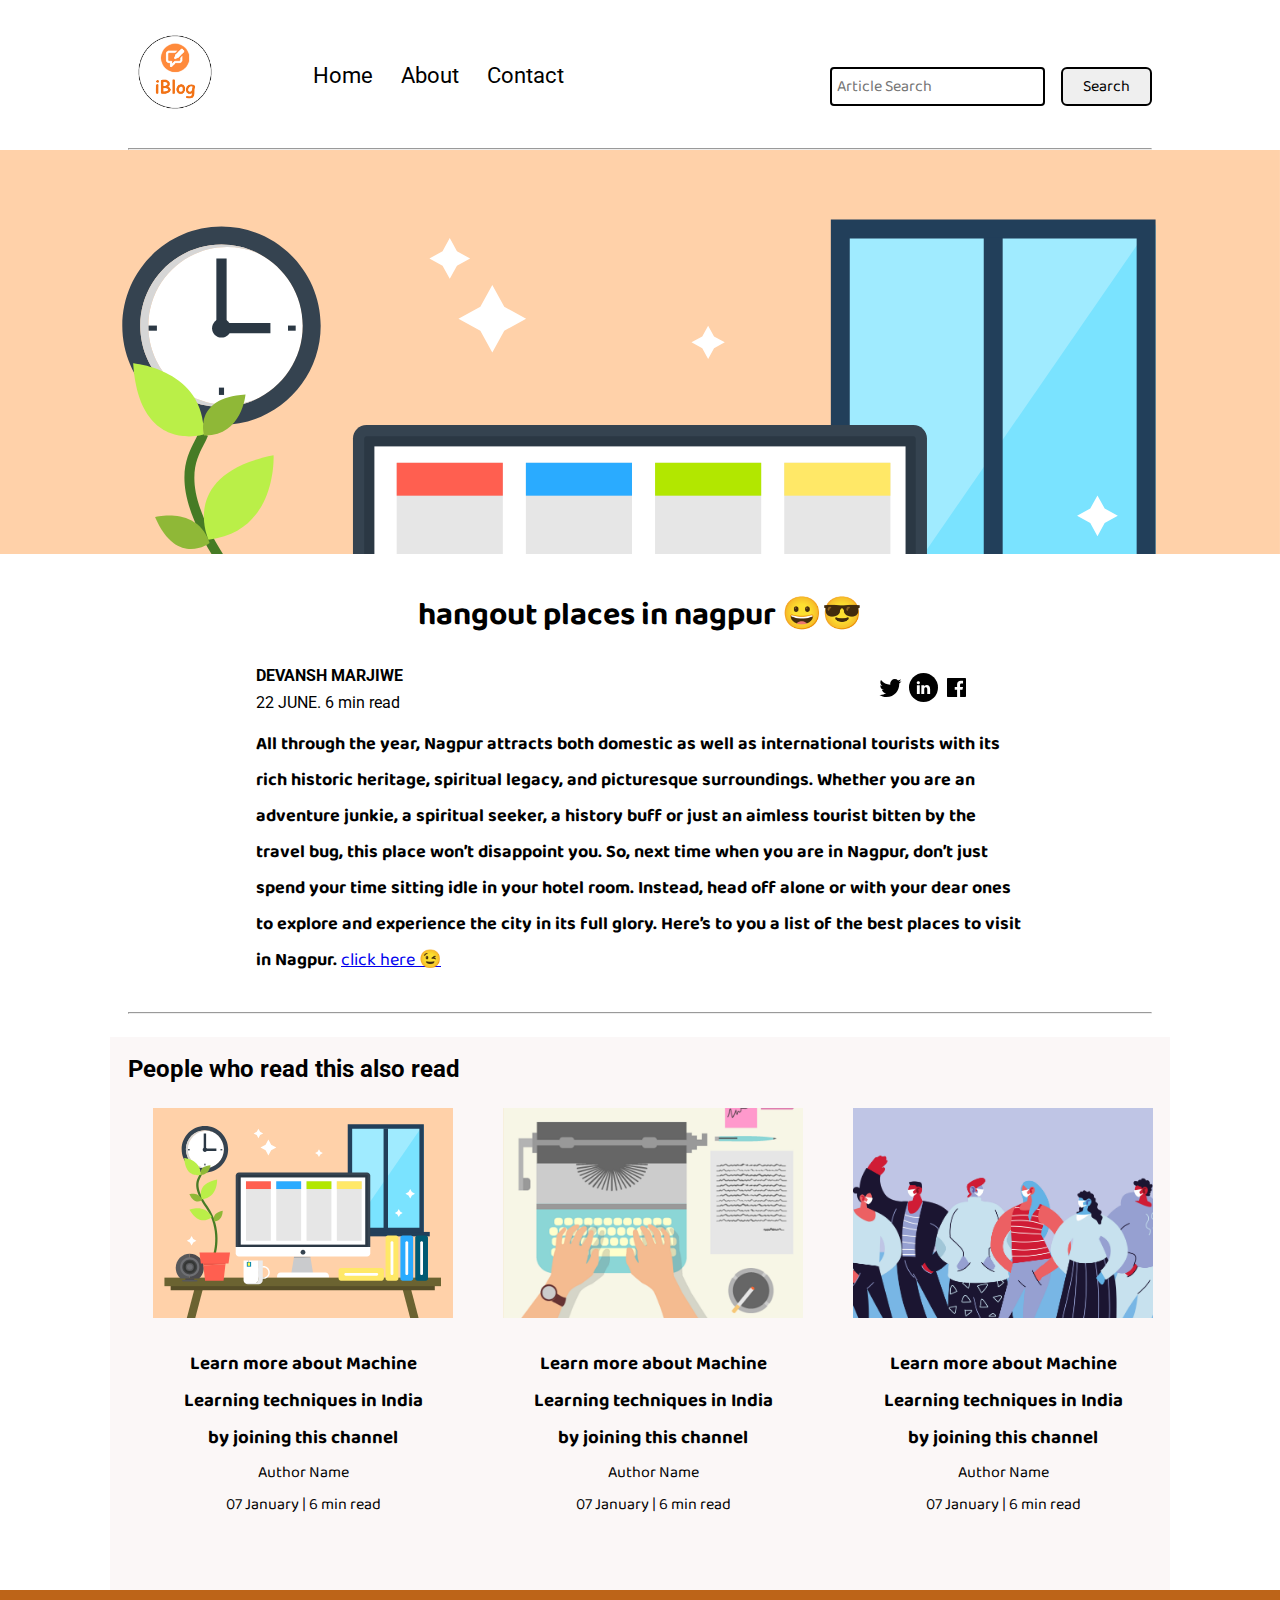
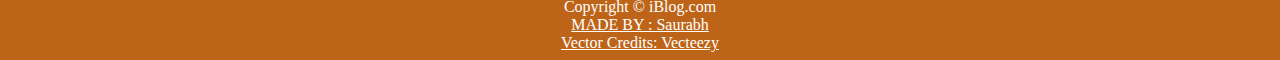
<file: blogpost3.html>
<!DOCTYPE html>
<html lang="en">
<head>
    <meta charset="UTF-8">
    <meta name="viewport" content="width=device-width, initial-scale=1.0">
    <link rel="stylesheet" href="css/utils.css">
    <link rel="stylesheet" href="css/style.css">
    <link rel="stylesheet" href="css/blogpost.css">
    <link rel="stylesheet" href="css/mobile.css">
    <title>hangout places in nagpur 😀😎</title>
</head>
<body>
    <nav class="navigation max-width-1 m-auto">
        <div class="nav-left">
            <a href="/">
                <span><img src="img/logo.png" width="94px" alt=""></span>
            </a>
            <ul>
                <li><a href="/">Home</a></li>
                <li><a href="#">About</a></li>
                <li><a href="/contact.html">Contact</a></li>
            </ul>
        </div>
        <div class="nav-right">
            <form action="/search.html" method="get">
                <input class="form-input" type="text" name="query" placeholder="Article Search">
                <button class="btn">Search</button>
            </form>

        </div>

    </nav>
    <div class="max-width-1 m-auto">
        <hr>
    </div>
    <div class="post-img">
        <img src="img/11.svg" alt="">
    </div>
    <div class="m-auto blog-post-content max-width-2 m-auto my-2">
        <h1 class="font1">hangout places in nagpur 😀😎
        </h3></h1>
        <div class="blogpost-meta">
            <div class="author-info">
                <div>
                <b>
                  DEVANSH MARJIWE
                </b>
                </div>
                <div>22 JUNE. 6 min read</div>
            </div>
            <div class="social">
                <svg width="29" height="29" class="hk"><path d="M22.05 7.54a4.47 4.47 0 0 0-3.3-1.46 4.53 4.53 0 0 0-4.53 4.53c0 .35.04.7.08 1.05A12.9 12.9 0 0 1 5 6.89a5.1 5.1 0 0 0-.65 2.26c.03 1.6.83 2.99 2.02 3.79a4.3 4.3 0 0 1-2.02-.57v.08a4.55 4.55 0 0 0 3.63 4.44c-.4.08-.8.13-1.21.16l-.81-.08a4.54 4.54 0 0 0 4.2 3.15 9.56 9.56 0 0 1-5.66 1.94l-1.05-.08c2 1.27 4.38 2.02 6.94 2.02 8.3 0 12.86-6.9 12.84-12.85.02-.24 0-.43 0-.65a8.68 8.68 0 0 0 2.26-2.34c-.82.38-1.7.62-2.6.72a4.37 4.37 0 0 0 1.95-2.51c-.84.53-1.81.9-2.83 1.13z"></path></svg>

                <svg style="background: black;
                border-radius: 21px;" width="29" height="29" viewBox="0 0 29 29" fill="none" class="hk"><path d="M5 6.36C5 5.61 5.63 5 6.4 5h16.2c.77 0 1.4.61 1.4 1.36v16.28c0 .75-.63 1.36-1.4 1.36H6.4c-.77 0-1.4-.6-1.4-1.36V6.36z"></path><path fill-rule="evenodd" clip-rule="evenodd" d="M10.76 20.9v-8.57H7.89v8.58h2.87zm-1.44-9.75c1 0 1.63-.65 1.63-1.48-.02-.84-.62-1.48-1.6-1.48-.99 0-1.63.64-1.63 1.48 0 .83.62 1.48 1.59 1.48h.01zM12.35 20.9h2.87v-4.79c0-.25.02-.5.1-.7.2-.5.67-1.04 1.46-1.04 1.04 0 1.46.8 1.46 1.95v4.59h2.87v-4.92c0-2.64-1.42-3.87-3.3-3.87-1.55 0-2.23.86-2.61 1.45h.02v-1.24h-2.87c.04.8 0 8.58 0 8.58z" fill="#fff"></path></svg>

                <svg width="29" height="29" class="hk"><path d="M23.2 5H5.8a.8.8 0 0 0-.8.8V23.2c0 .44.35.8.8.8h9.3v-7.13h-2.38V13.9h2.38v-2.38c0-2.45 1.55-3.66 3.74-3.66 1.05 0 1.95.08 2.2.11v2.57h-1.5c-1.2 0-1.48.57-1.48 1.4v1.96h2.97l-.6 2.97h-2.37l.05 7.12h5.1a.8.8 0 0 0 .79-.8V5.8a.8.8 0 0 0-.8-.79"></path></svg>

            </div>
        </div>
         <p class="font1">
             <strong>All through the year, Nagpur attracts both domestic as well as international tourists with its rich historic heritage, spiritual legacy, and picturesque surroundings. Whether you are an adventure junkie, a spiritual seeker, a history buff or just an aimless tourist bitten by the travel bug, this place won’t disappoint you. So, next time when you are in Nagpur, don’t just spend your time sitting idle in your hotel room. Instead, head off alone or with your dear ones to explore and experience the city in its full glory. Here’s to you a list of the best places to visit in Nagpur.

                </strong>
                <a href="https://www.fabhotels.com/blog/places-to-visit-in-nagpur/ " target="_blank">click here 😉</a>
            </p>
        </p>
         
    </div>

    <div class="max-width-1 m-auto"><hr></div>
    <div class="home-articles max-width-1 m-auto font2">
        <h2>People who read this also read</h2>
        <div class="row">

       
        <div class="home-article more-post">
            <div class="home-article-img">
                <img src="img/11.svg" alt="article">
            </div>
            <div class="home-article-content font1 center">
                <a href="/blogpost.html"><h3>Learn more about Machine Learning techniques in India by joining this channel</h3></a>
                
                <div>Author Name</div>
                <span>07 January | 6 min read</span>
            </div>
        </div>
        <div class="home-article more-post">
            <div class="home-article-img">
                <img src="img/1.png" alt="article">
            </div>
            <div class="home-article-content font1 center">
                <a href="/blogpost.html"><h3>Learn more about Machine Learning techniques in India by joining this channel</h3></a>
                
                <div>Author Name</div>
                <span>07 January | 6 min read</span>
            </div>
        </div>
        <div class="home-article more-post">
            <div class="home-article-img">
                <img src="img/2.png" alt="article">
            </div>
            <div class="home-article-content font1 center">
                <a href="/blogpost.html"><h3>Learn more about Machine Learning techniques in India by joining this channel</h3></a>
                
                <div>Author Name</div>
                <span>07 January | 6 min read</span>
            </div>
        </div>
        
    </div>
    </div>

    <div class="footer">
        <p>Copyright &copy; iBlog.com </p>
        <a href="https://www.instagram.com/__.mr.100rabh.__/">MADE BY : Saurabh </a>
         <a href="https://www.vecteezy.com/free-vector/typewriter">Vector Credits: Vecteezy</a> 

    </div>
</body>
</html>
</file>
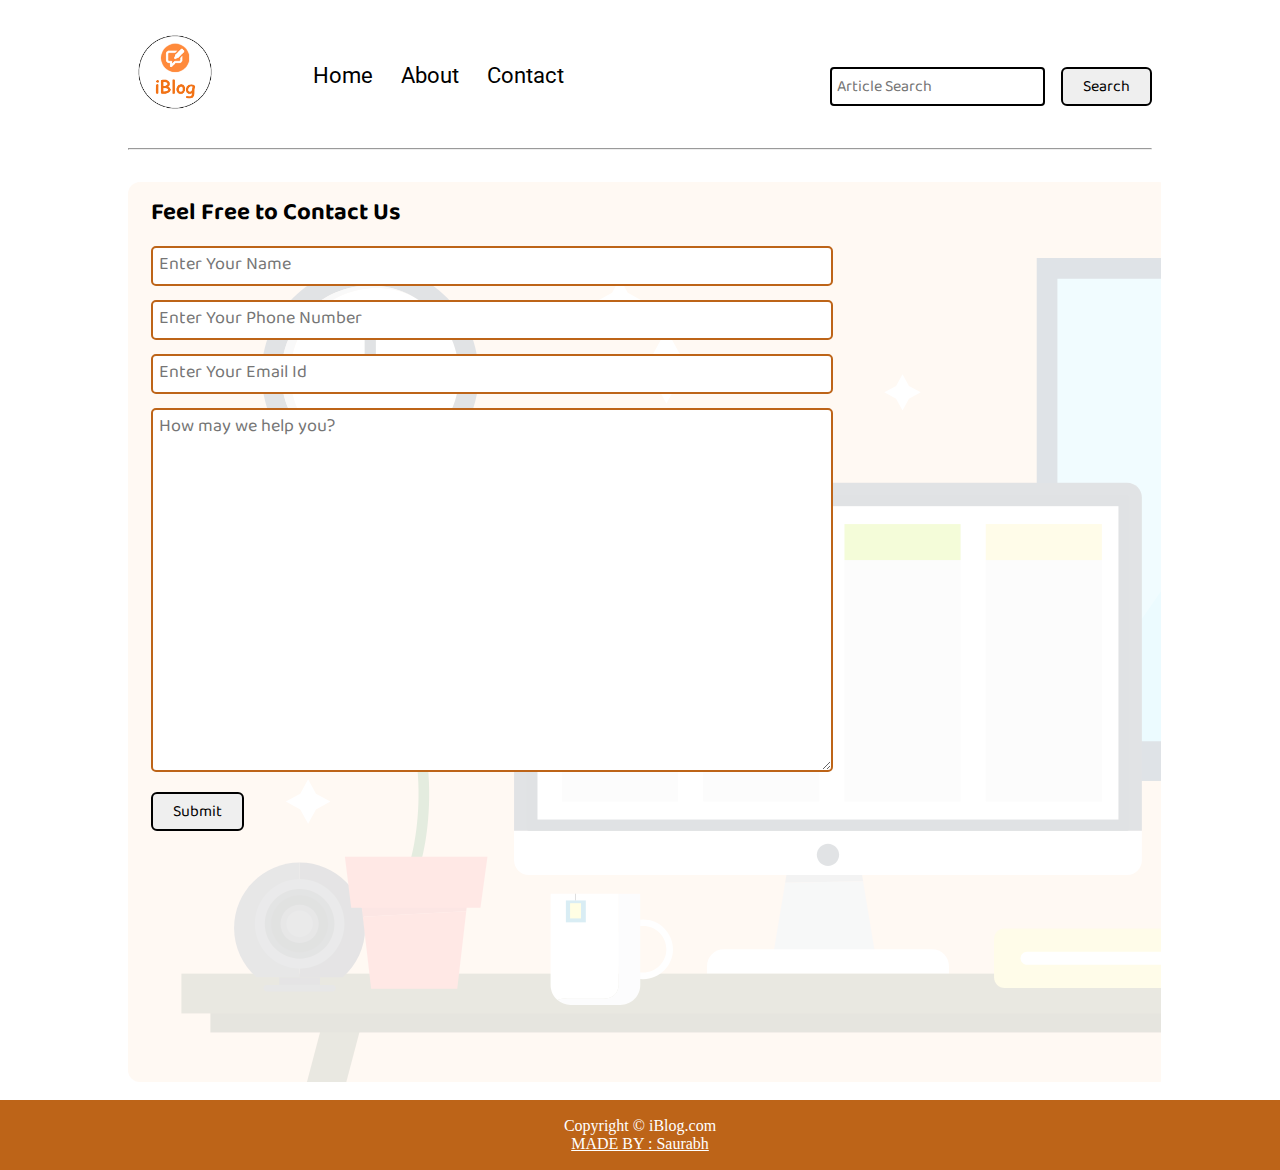
<file: contact.html>
<!DOCTYPE html>
<html lang="en">
<head>
    <meta charset="UTF-8">
    <meta name="viewport" content="width=device-width, initial-scale=1.0">
    <link rel="stylesheet" href="css/utils.css">
    <link rel="stylesheet" href="css/style.css">
    <link rel="stylesheet" href="css/contact.css">
    <link rel="stylesheet" href="css/mobile.css">
    <title>iBlog - Heaven for bloggers</title>
</head>
<body>
    <nav class="navigation max-width-1 m-auto">
        <div class="nav-left">
            <a href="/">
                <span><img src="img/logo.png" width="94px" alt=""></span>
            </a>
            <ul>
                <li><a href="/">Home</a></li>
                <li><a href="#">About</a></li>
                <li><a href="/contact.html">Contact</a></li>
            </ul>
        </div>
        <div class="nav-right">
            <form action="/search.html" method="get">
                <input class="form-input" type="text" name="query" placeholder="Article Search">
                <button class="btn">Search</button>
            </form>

        </div>

    </nav>
    <div class="max-width-1 m-auto">
        <hr>
    </div>
    <div class="contact-content font1 max-width-1 m-auto">
        <div class="max-width-1 m-auto mx-1">
            <h2>Feel Free to Contact Us</h2>
            <div class="contact-form">
                <div class="form-box">
                    <input type="text" placeholder="Enter Your Name">
                </div>
                <div class="form-box">
                    <input type="text" placeholder="Enter Your Phone Number">
                </div>
                <div class="form-box">
                    <input type="text" placeholder="Enter Your Email Id">
                </div>
                <div class="form-box">
                    <textarea name="" id="" cols="30" rows="10" placeholder="How may we help you?"></textarea>
                </div>
                <div class="form-box">
                    <button class="btn">Submit</button>
                </div>

            </div>
        </div>

    </div>
 

   

    <div class="footer">
        <p>Copyright &copy; iBlog.com </p>
        <a href="https://www.instagram.com/__.mr.100rabh.__/">MADE BY : Saurabh </a> 
    </div>
</body>
</html>
</file>
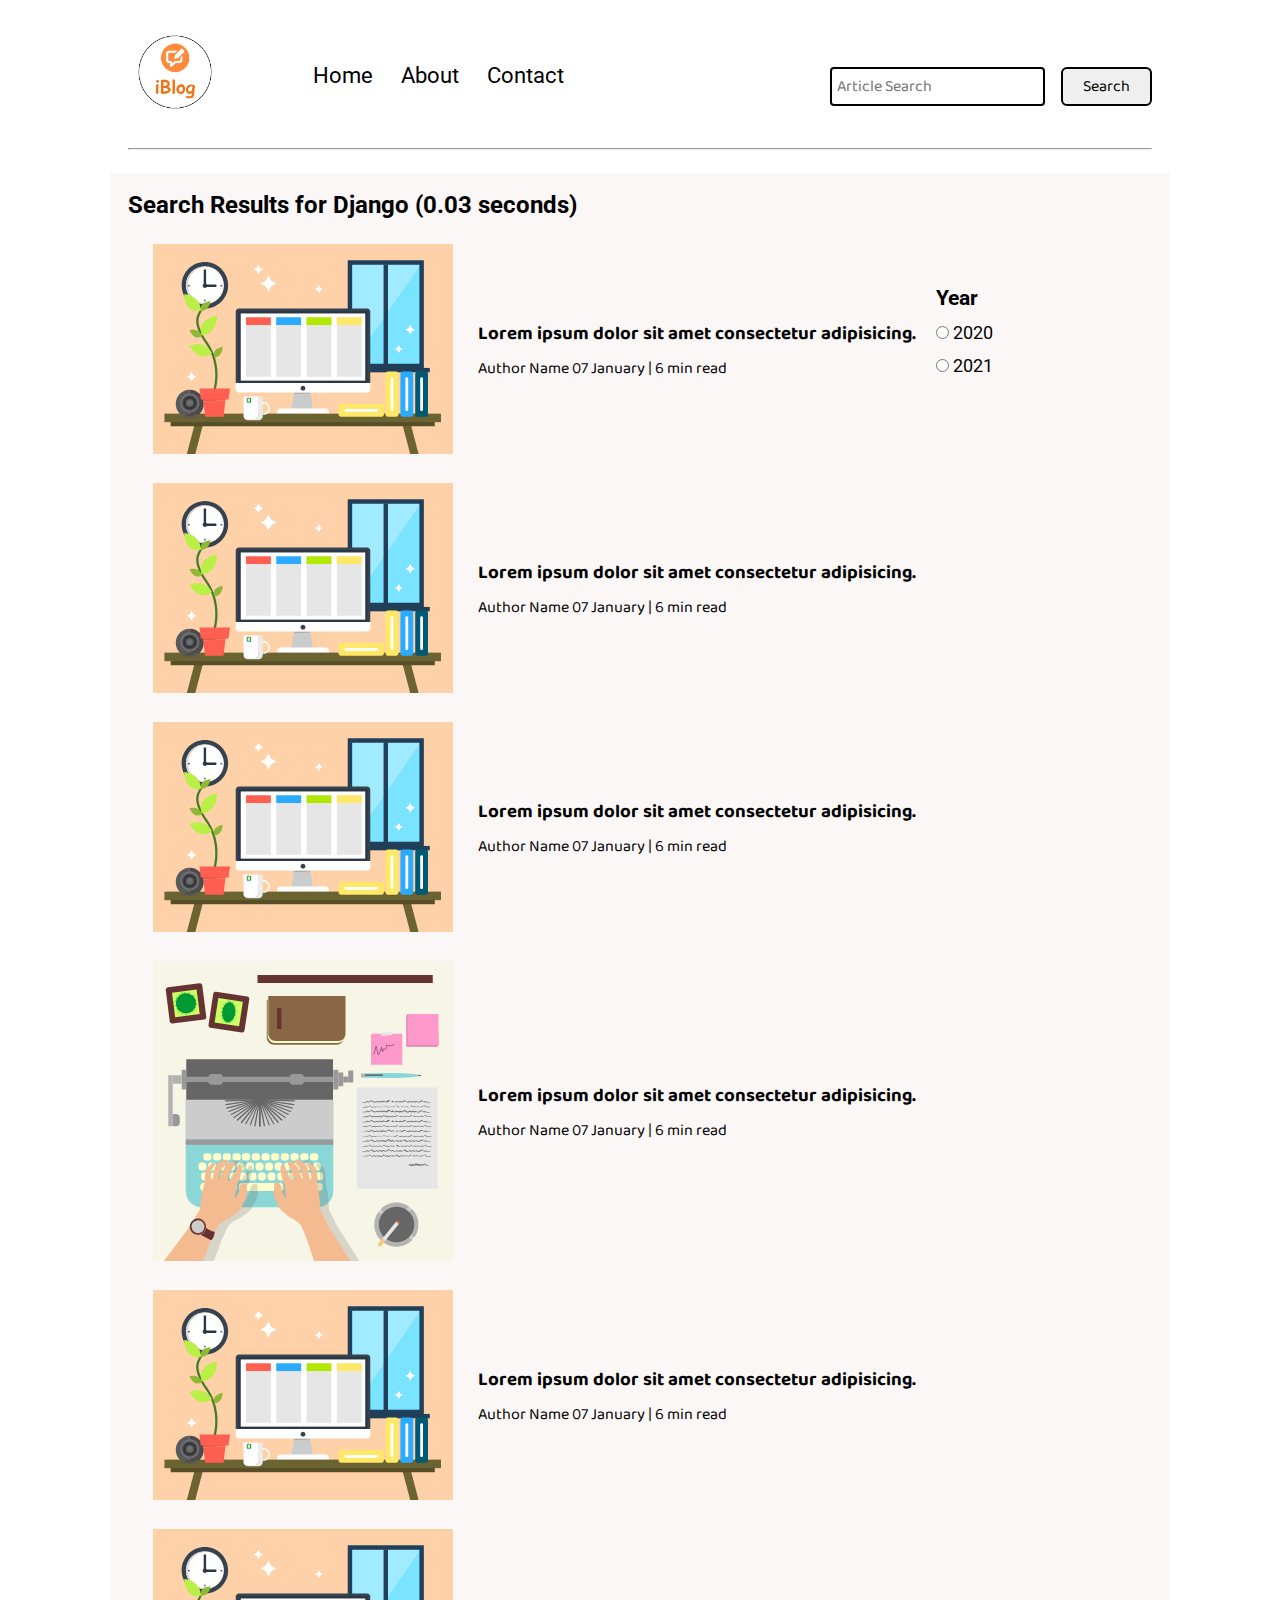
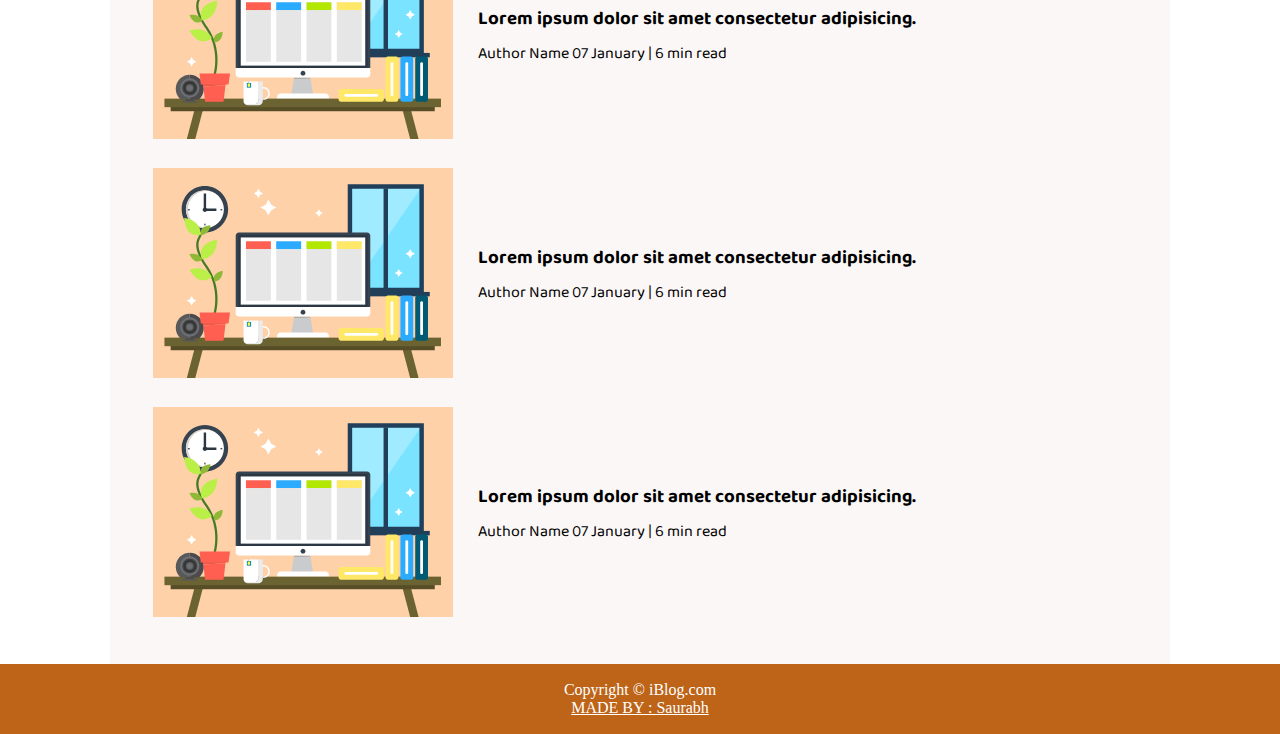
<file: search.html>
<!DOCTYPE html>
<html lang="en">
<head>
    <meta charset="UTF-8">
    <meta name="viewport" content="width=device-width, initial-scale=1.0">
    <link rel="stylesheet" href="css/utils.css">
    <link rel="stylesheet" href="css/style.css">
    <link rel="stylesheet" href="css/mobile.css">
    <title>iBlog - Heaven for bloggers</title>
</head>
<body>
    <nav class="navigation max-width-1 m-auto">
        <div class="nav-left">
            <a href="/">
                <span><img src="img/logo.png" width="94px" alt=""></span>
            </a>
            <ul>
                <li><a href="/">Home</a></li>
                <li><a href="#">About</a></li>
                <li><a href="/contact.html">Contact</a></li>
            </ul>
        </div>
        <div class="nav-right">
            <form action="/search.html" method="get">
                <input class="form-input" type="text" name="query" placeholder="Article Search">
                <button class="btn">Search</button>
            </form>

        </div>

    </nav>
 

    <div class="max-width-1 m-auto"><hr></div>
    <div class="home-articles max-width-1 m-auto font2">
        
        <h2>Search Results for Django (0.03 seconds)</h2>
        <div class="year-box adjust-year">
            <div>
                <h3>Year </h3>
            </div>
            <div>
                <input type="radio" name="year" id=""> 2020
            </div>
            <div>
                <input type="radio" name="year" id=""> 2021
            </div>
        </div>
        <div class="home-article">
            <div class="home-article-img">
                <img src="img/11.svg" alt="article">
            </div>
            <div class="home-article-content font1">
                <a href="/blogpost.html"><h3>Lorem ipsum dolor sit amet consectetur adipisicing.</h3></a>
                
                <span>Author Name</span>
                <span>07 January | 6 min read</span>
            </div>
        </div>
        <div class="home-article">
            <div class="home-article-img">
                <img src="img/11.svg" alt="article">
            </div>
            <div class="home-article-content font1">
                <a href="/blogpost.html"><h3>Lorem ipsum dolor sit amet consectetur adipisicing.</h3></a>
                
                <span>Author Name</span>
                <span>07 January | 6 min read</span>
            </div>
        </div>
        <div class="home-article">
            <div class="home-article-img">
                <img src="img/11.svg" alt="article">
            </div>
            <div class="home-article-content font1">
                <a href="/blogpost.html"><h3>Lorem ipsum dolor sit amet consectetur adipisicing.</h3></a>
                
                <span>Author Name</span>
                <span>07 January | 6 min read</span>
            </div>
        </div>
        <div class="home-article">
            <div class="home-article-img">
                <img src="img/home.svg" alt="article">
            </div>
            <div class="home-article-content font1">
                <a href="/blogpost.html"><h3>Lorem ipsum dolor sit amet consectetur adipisicing.</h3></a>
                
                <span>Author Name</span>
                <span>07 January | 6 min read</span>
            </div>
        </div>
        <div class="home-article">
            <div class="home-article-img">
                <img src="img/11.svg" alt="article">
            </div>
            <div class="home-article-content font1">
                <a href="/blogpost.html"><h3>Lorem ipsum dolor sit amet consectetur adipisicing.</h3></a>
                
                <span>Author Name</span>
                <span>07 January | 6 min read</span>
            </div>
        </div>
        <div class="home-article">
            <div class="home-article-img">
                <img src="img/11.svg" alt="article">
            </div>
            <div class="home-article-content font1">
                <a href="/blogpost.html"><h3>Lorem ipsum dolor sit amet consectetur adipisicing.</h3></a>
                
                <span>Author Name</span>
                <span>07 January | 6 min read</span>
            </div>
        </div>
        <div class="home-article">
            <div class="home-article-img">
                <img src="img/11.svg" alt="article">
            </div>
            <div class="home-article-content font1">
                <a href="/blogpost.html"><h3>Lorem ipsum dolor sit amet consectetur adipisicing.</h3></a>
                
                <span>Author Name</span>
                <span>07 January | 6 min read</span>
            </div>
        </div>
        <div class="home-article">
            <div class="home-article-img">
                <img src="img/11.svg" alt="article">
            </div>
            <div class="home-article-content font1">
                <a href="/blogpost.html"><h3>Lorem ipsum dolor sit amet consectetur adipisicing.</h3></a>
                
                <span>Author Name</span>
                <span>07 January | 6 min read</span>
            </div>
        </div>
         
    </div>

    <div class="footer">
        <p>Copyright &copy; iBlog.com </p>
        <a href="https://www.instagram.com/__.mr.100rabh.__/">MADE BY : Saurabh </a> 
    </div>
</body>
</html>
</file>
<file: css/utils.css>
@import url("https://fonts.googleapis.com/css2?family=Roboto&display=swap");
@import url("https://fonts.googleapis.com/css2?family=Baloo+Bhaina+2:wght@500&display=swap");
:root { 
  --main-bg-color: #bd6418;
  --font1: "Baloo Bhaina 2", cursive;
  --font2: "Roboto", sans-serif;
}

.center{
  text-align: center
}

.font1 {
  font-family: var(--font1);
}
.font2 {
  font-family: var(--font2);
}

.max-width-1 {
  max-width: 80vw;
}

.max-width-2 {
  max-width: 60vw;
}

.m-auto {
  margin: auto;
}

.mx-1{
  margin-left: 23px;
  margin-right: 23px;
}

.my-2{
  margin-top: 32px;
  margin-bottom: 32px;
}

.btn {
  padding: 0px 20px;
  padding-top: 3px;
  border: 2px solid black;
  border-radius: 6px;
  font-family: var(--font1);
  font-size: 16px;
  cursor: pointer;
  transition: all 0.3s ease-in-out;
}

.btn:hover {
  color: white;
  background: var(--main-bg-color);
}

.form-input {
  padding: 0px 5px;
  padding-top: 3px;
  font-size: 16px;
  border: 2px solid black;
  border-radius: 4px;
  margin: 0 13px;
  font-family: var(--font1);
}

.form-box input, textarea{
  width: 52vw;
  padding: 0px 6px;
  margin: 7px 0;
  font-size: 18px;
  font-family: var(--font1);
  border: 2px solid var(--main-bg-color);
    border-radius: 5px;
}
</file>
<file: css/style.css>
* {
  margin: 0;
  padding: 0; 
}

.navigation {
  margin-top: 25px;
  font-family: var(--font1);
  /* height: 74px;  */
  display: flex;
  justify-content: space-between;
  align-items: center;
}

.nav-left {
  display: flex;
}

.nav-left span {
  font-size: 35px;
  padding-top: 10px;
}

.nav-left ul {
  display: flex;
  align-items: center;
  margin: 0 77px;
  font-size: 22px;
  padding-bottom: 23px;
}

.nav-left ul li {
  list-style: none;
  margin: 0 14px;
  font-family: var(--font2);
  transition: all 0.3s ease-in-out;
}

.nav-left ul li a {
  text-decoration: none;
  color: black;
}

.nav-left ul li a:hover {
  color: var(--main-bg-color);
  font-weight: bolder;
}

.content {
  height: 100%;
  display: flex;
  margin-top: 32px;
  padding: 9px;
  position: relative;
}

.content::after {
  content: "";
  background-image: url("../img/11.svg");
  position: absolute;
  width: 100%;
  height: inherit;
  opacity: 0.15;
  border-radius: 12px;
}

.content-left {
  font-family: var(--font1);
  display: flex;
  flex-direction: column;
  justify-content: center;
  padding: 49px;
  z-index: 1;
}

.content-right {
  display: flex;
  align-items: center;
  justify-content: center;
}

.content-right img {
  height: 355px;
  border: 2px solid black;
  border-radius: 200px;
}

.home-articles {
  padding: 18px;
  background-color: rgb(248, 239, 239, 0.5);
  margin-top: 23px;
  position: relative;
}

.year-box {
  position: absolute;  
  right: 0px;
  top: 100px;
  width: 234px;
  height: 255px;
  font-size: 18px;
}

.year-box div {
  margin: 12px 0px;
}

.home-article {
  display: flex;
  margin: 25px;
}

.home-article img {
  width: 300px;
}

.home-article-content {
  align-self: center;
  padding: 25px;
}

.home-article-content a {
  text-decoration: none;
  color: black;
}
/* .home-articles{} */
.footer {
  height: 70px;
  background-color: var(--main-bg-color);
  display: flex;
  align-items: center;
  justify-content: center;
  color: white;
  flex-direction: column;
}

.footer a {
  color: white;
}
</file>
<file: css/mobile.css>
@media screen and (max-width: 1200px) {
  .navigation {
    flex-direction: column;
    margin-bottom: 23px;
  }

  .nav-left {
    flex-direction: column;
    text-align: center;
  }

  .content-right {
    display: none;
  }

  .home-article {
    flex-direction: column;
  }

  .home-article-img {
    text-align: center;
  }

  .year-box {
    top: 25px;
    left: 60vw;
    font-size: 11px;
    display: flex;
  }

  .year-box div {
    padding: 0 3px;
    margin: 0;
  }

  .home-article img {
    width: 70vw;
  }
  .form-input {
    width: 50%;
  }
  .form-box input,
  textarea {
    width: 66vw;
  }
  .row {
    flex-direction: column;
  }
  .social {
    padding: 0;
  }
  .post-img {
    height: auto;
  }
  .adjust-year {
    position: static;
    height: auto;
    padding: 12px 0px;
    display: flex;
    justify-content: flex-end;
    width: 100%;
  }
}
</file>
<file: css/blogpost.css>
.post-img{
    height: 404px;
    overflow: hidden; 
}
.post-img img{
    width: 100%;
}
.blog-post-content{
    /* background-color: rebeccapurple; */
}
.blog-post-content h1{
    text-align: center;
}
.blog-post-content p{
    font-size: 18px; 
}

.row{
    display: flex;
}
.more-post{
    flex-direction: column; 
    align-items: center;
}
.blogpost-meta{ 
    display: flex;
    justify-content: space-between;
}

.author-info{
    margin: 12px 0;
}
.author-info div{
    padding: 4px 0px;
    font-family: var(--font2);
}
.social{
    padding-right: 53px;
    align-self: center;
    cursor: pointer;
}
</file>
<file: css/contact.css>
.contact-content{  
    height: 100vh;
    margin-top: 32px;
    padding: 9px;
    position: relative; 
    overflow: hidden;
  }
  
  .contact-content::after {
    content: "";
    background-image: url("../img/11.svg");
    position: absolute;
    top:0;
    width: 100%;
    height: inherit;
    opacity: 0.15;
    border-radius: 12px;
    z-index: -1;
  }
</file>
